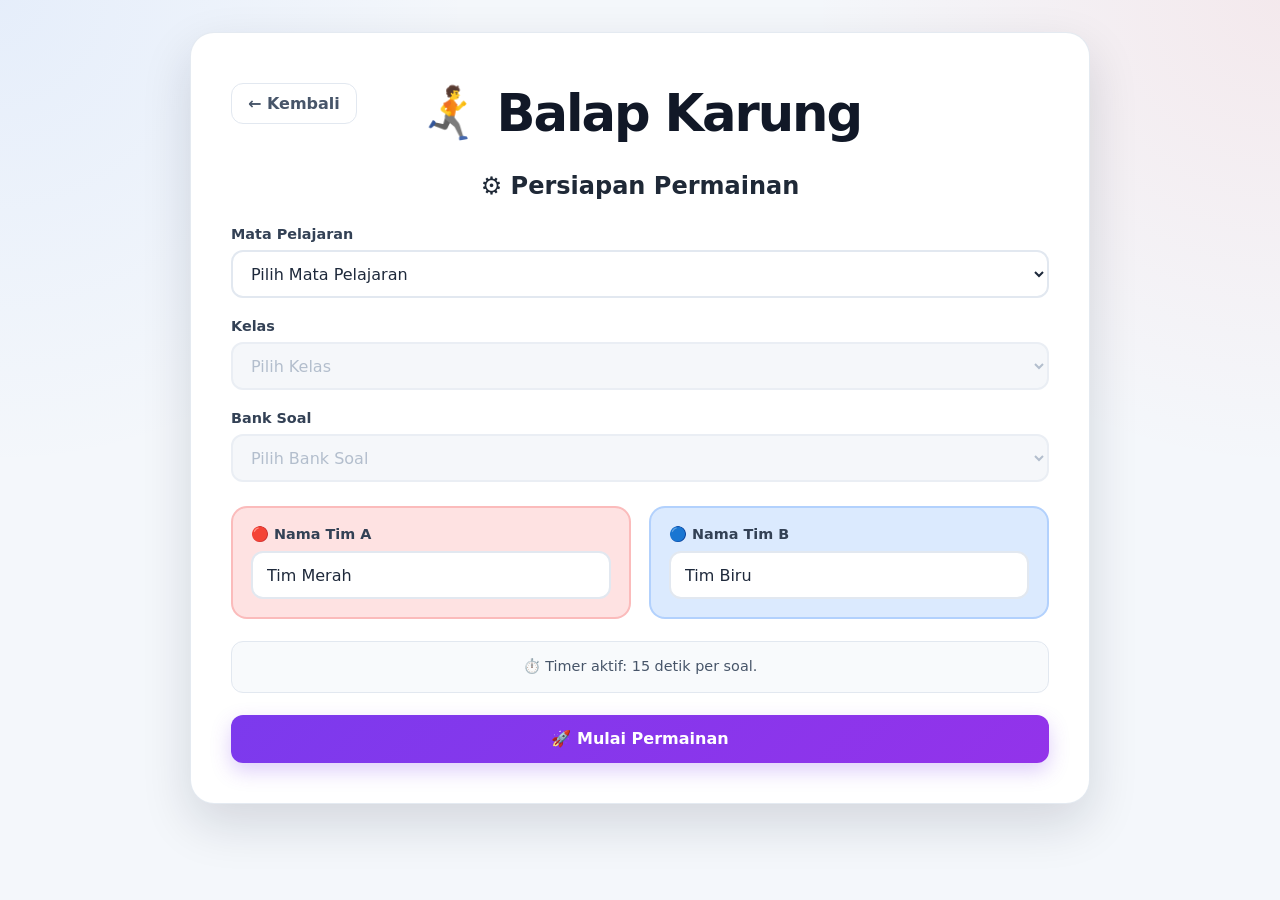
<file: games/balap-karung.html>
<!doctype html>
<html lang="id">
  <head>
    <meta charset="UTF-8" />

    <meta name="viewport" content="width=device-width, initial-scale=1.0" />

    <title>Balap Karung - EduGame</title>
    <!-- Favicon -->
    <link rel="icon" type="image/png" href="../assets/images/educational.png" />
    <link rel="stylesheet" href="../css/games/balap-karung.css" />
    <link rel="stylesheet" href="../css/games/tarik-tambang.css" />
  </head>

  <body>
    <main class="tug-game">
      <!-- =====================================================
             SETUP GAME
        ====================================================== -->

      <section id="setupSection" class="game-section setup-section">
        <div class="setup-card">
          <div class="game-header">
            <button type="button" class="back-button" onclick="backToHome()">
              ← Kembali
            </button>

            <h1>🏃‍➡️ Balap Karung</h1>

            <!-- <p>Kedua tim menjawab soal secara bersamaan.</p> -->
          </div>

          <h2>⚙️ Persiapan Permainan</h2>

          <div class="form-group">
            <label for="subjectSelect">Mata Pelajaran</label>
            <select id="subjectSelect">
              <option value="">Pilih Mata Pelajaran</option>
            </select>
          </div>

          <div class="form-group">
            <label for="classSelect">Kelas</label>
            <select id="classSelect" disabled>
              <option value="">Pilih Kelas</option>
            </select>
          </div>

          <div class="form-group">
            <label for="bankSelect">Bank Soal</label>
            <select id="bankSelect" disabled>
              <option value="">Pilih Bank Soal</option>
            </select>
          </div>

          <div class="team-inputs">
            <div class="team-input team-a">
              <label for="teamAInput">🔴 Nama Tim A</label>
              <input
                type="text"
                id="teamAInput"
                value="Tim Merah"
                maxlength="40"
              />
            </div>

            <div class="team-input team-b">
              <label for="teamBInput">🔵 Nama Tim B</label>
              <input
                type="text"
                id="teamBInput"
                value="Tim Biru"
                maxlength="40"
              />
            </div>
          </div>

          <div id="setupInfo" class="setup-info">
            Pengaturan permainan akan mengikuti Game Settings.
          </div>

          <div id="setupError" class="game-message error" hidden></div>

          <button type="button" id="startGameButton" class="primary-button">
            🚀 Mulai Permainan
          </button>
        </div>
      </section>

      <!-- =====================================================
             GAME
        ====================================================== -->

      <section id="gameSection" class="game-section" hidden>
        <header class="game-topbar">
          <div class="game-title-wrapper">
            <button
              type="button"
              class="back-button game-back-button"
              onclick="backToHome()"
            >
              ← Kembali
            </button>

            <div>
              <span class="game-label"> 🏃‍➡️ Balap Karung</span>

              <h1 id="gameTitle">Balap Karung</h1>
            </div>
          </div>

          <!-- KANAN: MUTE + TIMER -->
          <div class="game-topbar-right">
            <!-- Tombol mute hanya ada di game -->
            <button
              type="button"
              id="muteMusicButton"
              class="mute-music-button"
              onclick="toggleMusicMute()"
              aria-label="Mute musik"
              title="Mute musik"
            >
              🔊
            </button>

            <!-- Timer hanya ditampilkan jika aktif -->
            <div id="timerContainer" class="timer-container" hidden>
              <span>⏱️</span>

              <strong id="timerDisplay">15</strong>

              <small>detik</small>
            </div>
          </div>
        </header>

        <!-- =================================================
           PAPAN SKOR
      ================================================== -->

        <div class="score-board">
          <div class="score-team score-team-a">
            <span id="teamAName">Tim Merah</span>

            <strong id="scoreA">0</strong>
          </div>

          <div class="score-vs">VS</div>

          <div class="score-team score-team-b">
            <strong id="scoreB">0</strong>

            <span id="teamBName">Tim Biru</span>
          </div>
        </div>

        <!-- KETERANGAN JUMLAH JAWABAN BENAR UNTUK MENANG -->
        <div class="race-goal-info" id="raceGoalInfo">
          🎯 Butuh <strong><span id="maxStepsValue">0</span></strong> jawaban
          benar untuk mencapai FINISH dan menang!
        </div>

        <!-- =================================================
     TRACK BALAP KARUNG
================================================== -->

        <div class="race-track-area">
          <!-- GARIS START -->

          <!-- JALUR TIM A -->
          <div class="race-lane race-lane-a">
            <div class="race-lane-header">
              <span class="race-team-badge red">🔴</span>
              <strong id="raceTeamAName">Tim Merah</strong>
            </div>

            <div class="race-track">
              <div class="race-start-line">
                <span>START</span>
              </div>
              <div class="race-track-line"></div>

              <!-- Karakter Tim A -->
              <div id="redCharacter" class="race-character race-character-a">
                <img
                  src="../assets/images/red-team-balap-karung.png"
                  alt="Tim Merah Balap Karung"
                />
              </div>

              <!-- Marker progress -->
              <div id="raceProgressA" class="race-progress-marker"></div>
            </div>
          </div>

          <!-- JALUR TIM B -->
          <div class="race-lane race-lane-b">
            <div class="race-lane-header">
              <span class="race-team-badge blue">🔵</span>
              <strong id="raceTeamBName">Tim Biru</strong>
            </div>

            <div class="race-track">
              <div class="race-start-line">
                <span>START</span>
              </div>
              <div class="race-track-line"></div>

              <!-- Karakter Tim B -->
              <div id="blueCharacter" class="race-character race-character-b">
                <img
                  src="../assets/images/blue-team-balap-karung.png"
                  alt="Tim Biru Balap Karung"
                />
              </div>

              <!-- Marker progress -->
              <div id="raceProgressB" class="race-progress-marker"></div>
            </div>
          </div>

          <!-- GARIS FINISH -->
          <div class="race-finish-line">
            <div class="finish-flag">🏁</div>
            <span>FINISH</span>
          </div>
        </div>

        <!-- =================================================
           DUA SOAL BERSAMAAN
      ================================================== -->

        <div class="question-arena">
          <!-- TIM A -->
          <article id="teamAPanel" class="question-panel team-a-panel">
            <div class="question-header">
              <div>
                <span class="team-badge">🔴 TIM A</span>

                <h2 id="questionATitle">Soal Tim A</h2>
              </div>

              <span id="statusA" class="answer-status"> Belum menjawab </span>
            </div>

            <div id="questionAText" class="question-text">Memuat soal...</div>

            <div id="answersA" class="answers"></div>
          </article>

          <!-- TIM B -->
          <article id="teamBPanel" class="question-panel team-b-panel">
            <div class="question-header">
              <div>
                <span class="team-badge">🔵 TIM B</span>

                <h2 id="questionBTitle">Soal Tim B</h2>
              </div>

              <span id="statusB" class="answer-status"> Belum menjawab </span>
            </div>

            <div id="questionBText" class="question-text">Memuat soal...</div>

            <div id="answersB" class="answers"></div>
          </article>
        </div>

        <!-- =================================================
           PROGRESS
      ================================================== -->

        <div class="game-progress">
          <span>
            Soal
            <strong id="questionNumber">1</strong>
          </span>

          <span>
            dari
            <strong id="questionTotal">0</strong>
          </span>
        </div>

        <div id="roundMessage" class="round-message" hidden></div>
      </section>

      <!-- =====================================================
             HASIL
        ====================================================== -->

      <section id="resultSection" class="game-section result-section" hidden>
        <div class="result-card">
          <div class="result-icon">🏆</div>

          <h1>Permainan Selesai!</h1>

          <p id="resultMessage">Permainan telah selesai.</p>

          <div class="final-score">
            <div class="final-team final-a">
              <span id="finalTeamA"> Tim Merah </span>

              <strong id="finalScoreA"> 0 </strong>
            </div>

            <div class="final-divider">:</div>

            <div class="final-team final-b">
              <strong id="finalScoreB"> 0 </strong>

              <span id="finalTeamB"> Tim Biru </span>
            </div>
          </div>

          <div class="result-actions">
            <button
              type="button"
              class="primary-button"
              onclick="restartGame()"
            >
              🔄 Main Lagi
            </button>

            <button
              type="button"
              class="secondary-button"
              onclick="backToHome()"
            >
              🏠 Kembali ke Beranda
            </button>
          </div>
        </div>
      </section>
    </main>

    <!-- DATABASE -->
    <script src="../js/db.js"></script>

    <!-- GAME SETTINGS -->
    <script src="../js/game-settings.js"></script>

    <!-- GAME -->
    <script src="../js/games/balap-karung.js"></script>
  </body>
</html>
</file>
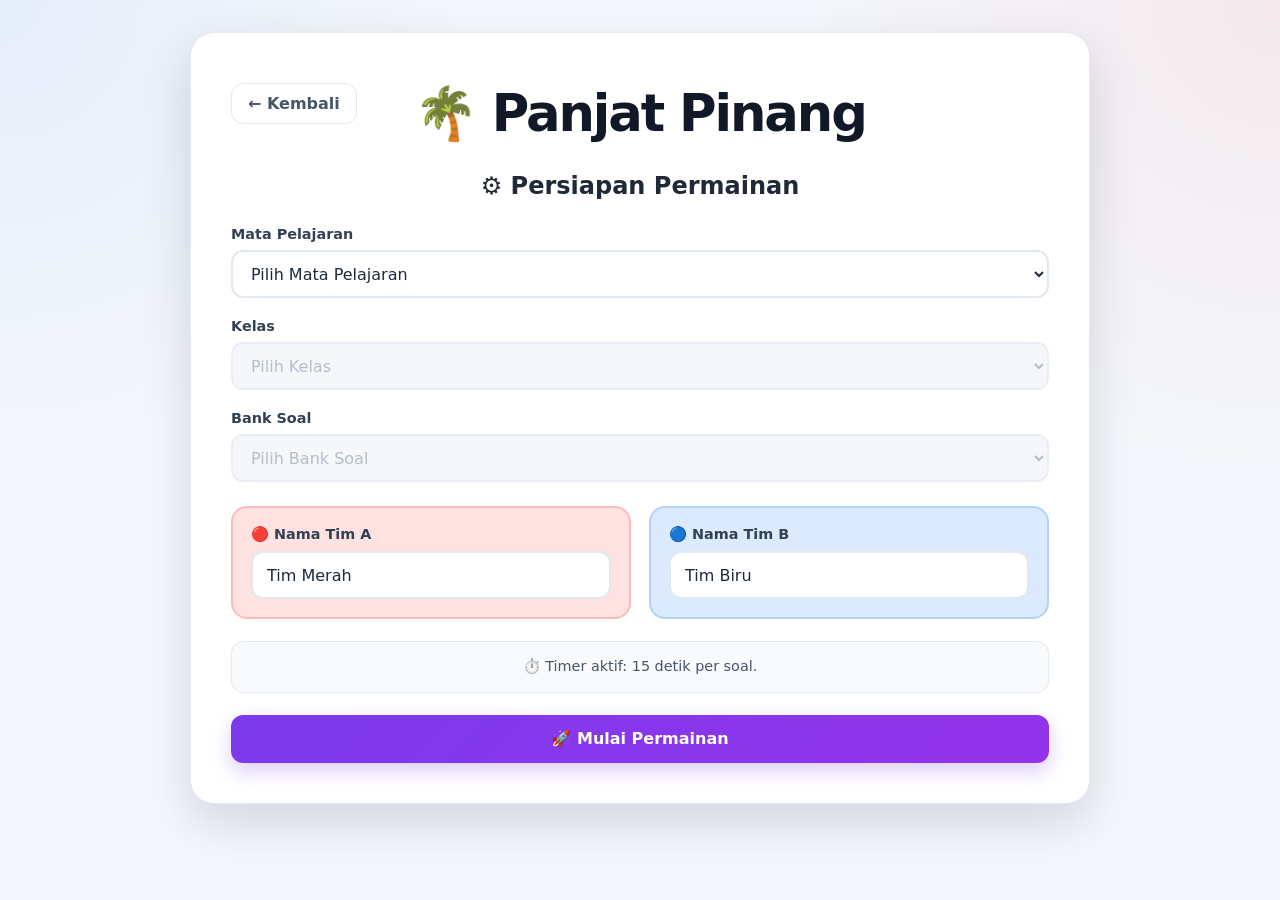
<file: games/panjat-pinang.html>
<!doctype html>
<html lang="id">
  <head>
    <meta charset="UTF-8" />
    <meta name="viewport" content="width=device-width, initial-scale=1.0" />

    <title>Panjat Pinang - EduGame</title>

    <link rel="icon" type="image/png" href="../assets/images/educational.png" />

    <!-- STYLE KHUSUS PANJAT PINANG -->
    <link rel="stylesheet" href="../css/games/panjat-pinang.css" />
    <link rel="stylesheet" href="../css/games/tarik-tambang.css" />
  </head>

  <body>
    <main class="tug-game">
      <!-- =====================================================
           SETUP
      ====================================================== -->
      <section id="setupSection" class="game-section setup-section">
        <div class="setup-card">
          <div class="game-header">
            <button type="button" class="back-button" onclick="backToHome()">
              ← Kembali
            </button>

            <h1 style="text-align: center">🌴 Panjat Pinang</h1>
          </div>

          <h2>⚙️ Persiapan Permainan</h2>

          <div class="form-group">
            <label for="subjectSelect">Mata Pelajaran</label>
            <select id="subjectSelect">
              <option value="">Pilih Mata Pelajaran</option>
            </select>
          </div>

          <div class="form-group">
            <label for="classSelect">Kelas</label>
            <select id="classSelect" disabled>
              <option value="">Pilih Kelas</option>
            </select>
          </div>

          <div class="form-group">
            <label for="bankSelect">Bank Soal</label>
            <select id="bankSelect" disabled>
              <option value="">Pilih Bank Soal</option>
            </select>
          </div>

          <div class="team-inputs">
            <div class="team-input team-a">
              <label for="teamAInput">🔴 Nama Tim A</label>
              <input
                type="text"
                id="teamAInput"
                value="Tim Merah"
                maxlength="40"
              />
            </div>

            <div class="team-input team-b">
              <label for="teamBInput">🔵 Nama Tim B</label>
              <input
                type="text"
                id="teamBInput"
                value="Tim Biru"
                maxlength="40"
              />
            </div>
          </div>

          <div id="setupInfo" class="setup-info">
            Pengaturan permainan akan mengikuti Game Settings.
          </div>

          <div id="setupError" class="game-message error" hidden></div>

          <button type="button" id="startGameButton" class="primary-button">
            🚀 Mulai Permainan
          </button>
        </div>
      </section>

      <!-- =====================================================
           GAME
      ====================================================== -->
      <section
        id="gameSection"
        class="pinang-game-section pinang-play-section"
        hidden
      >
        <!-- ===================================================
             HEADER
        ==================================================== -->
        <header class="pinang-game-topbar">
          <button
            type="button"
            class="pinang-game-back-button"
            onclick="backToHome()"
          >
            ← Kembali
          </button>

          <div class="pinang-game-title">
            <span class="pinang-game-label"> 🌴 PANJAT PINANG </span>

            <h1 id="gameTitle">Panjat Pinang</h1>
          </div>

          <div class="pinang-topbar-actions">
            <button
              type="button"
              id="muteMusicButton"
              class="pinang-mute-button"
              onclick="toggleMusicMute()"
              aria-label="Mute musik"
              title="Mute musik"
            >
              🔊
            </button>
          </div>
        </header>

        <!-- ===================================================
             SCORE
        ==================================================== -->
        <section class="pinang-score-board">
          <div class="pinang-score-team pinang-score-team-a">
            <div class="pinang-score-label">
              🔴
              <span id="teamAName"> Tim Merah </span>
            </div>

            <strong id="scoreA"> 0 </strong>
          </div>

          <div class="pinang-score-vs">VS</div>

          <div class="pinang-score-team pinang-score-team-b">
            <strong id="scoreB"> 0 </strong>

            <div class="pinang-score-label">
              <span id="teamBName"> Tim Biru </span>
              🔵
            </div>
          </div>
        </section>

        <!-- ===================================================
             TARGET
        ==================================================== -->
        <section id="raceGoalInfo" class="race-goal-info">
          🎯 Butuh
          <strong>
            <span id="maxStepsValue"> 0 </span>
          </strong>
          jawaban benar untuk mencapai
          <strong>🏆 HADIAH</strong>
          dan menang!
        </section>

        <!-- ===================================================
             MAIN GAME BOARD
        ==================================================== -->
        <section class="pinang-game-board">
          <!-- =================================================
               TEAM A
          ================================================== -->
          <article id="teamAPanel" class="pinang-question-panel pinang-panel-a">
            <div class="pinang-panel-header">
              <span class="pinang-team-badge pinang-badge-a"> 🔴 TIM A </span>

              <div class="pinang-panel-status">
                <span id="statusA" class="pinang-answer-status">
                  Belum menjawab
                </span>

                <div id="teamATimer" class="pinang-team-timer">
                  <span>⏱️</span>
                  <strong id="teamATimerDisplay">15</strong>
                  <small>detik</small>
                </div>
              </div>
            </div>

            <h2 id="questionATitle">Soal Tim A</h2>

            <div id="questionAText" class="question-text">Memuat soal...</div>

            <div id="answersA" class="pinang-answers"></div>
          </article>

          <!-- =================================================
               CENTER ARENA
          ================================================== -->
          <section class="pinang-arena" aria-label="Arena Panjat Pinang">
            <div class="pinang-arena-sky">
              <!-- Awan -->
              <span class="pinang-arena-cloud pinang-cloud-1"> ☁️ </span>

              <span class="pinang-arena-cloud pinang-cloud-2"> ☁️ </span>

              <span class="pinang-arena-cloud pinang-cloud-3"> ☁️ </span>

              <!-- Background tanah -->
              <div class="pinang-ground"></div>

              <!-- Tiang -->
              <div class="pinang-pole-container">
                <img
                  id="pinangImage"
                  class="pinang-pole-image"
                  src="../assets/images/pinang_2.png"
                  alt="Tiang Panjat Pinang"
                />

                <!-- Finish -->
                <div class="pinang-finish">🏁 FINISH</div>

                <!-- Karakter Tim A -->
                <img
                  id="panjatCharacterA"
                  class="pinang-character pinang-character-a"
                  src="../assets/images/red-team-panjat-pinang.png"
                  alt="Pemanjat Tim Merah"
                />

                <!-- Karakter Tim B -->
                <img
                  id="panjatCharacterB"
                  class="pinang-character pinang-character-b"
                  src="../assets/images/blue-team-panjat-pinang.png"
                  alt="Pemanjat Tim Biru"
                />
              </div>
            </div>
          </section>

          <!-- =================================================
               TEAM B
          ================================================== -->
          <article id="teamBPanel" class="pinang-question-panel pinang-panel-b">
            <div class="pinang-panel-header">
              <span class="pinang-team-badge pinang-badge-b"> 🔵 TIM B </span>

              <div class="pinang-panel-status">
                <span id="statusB" class="pinang-answer-status">
                  Belum menjawab
                </span>

                <div id="teamBTimer" class="pinang-team-timer">
                  <span>⏱️</span>
                  <strong id="teamBTimerDisplay">15</strong>
                  <small>detik</small>
                </div>
              </div>
            </div>

            <h2 id="questionBTitle">Soal Tim B</h2>

            <div id="questionBText" class="question-text">Memuat soal...</div>

            <div id="answersB" class="pinang-answers"></div>
          </article>
        </section>

        <!-- ===================================================
             PROGRESS
        ==================================================== -->
        <section class="pinang-progress">
          <div class="pinang-progress-title">PROGRESS</div>

          <div class="pinang-progress-info">
            <span>
              Soal
              <strong id="questionNumber"> 1 </strong>
            </span>

            <span>
              dari
              <strong id="questionTotal"> 0 </strong>
            </span>
          </div>
        </section>

        <!-- ROUND MESSAGE -->
        <!-- <div id="roundMessage" class="pinang-round-message" hidden></div> -->
      </section>

      <!-- =====================================================
           RESULT
      ====================================================== -->
      <section id="resultSection" class="game-section result-section" hidden>
        <div class="result-card">
          <div class="result-icon">🏆</div>

          <h1>Permainan Selesai!</h1>

          <p id="resultMessage">Permainan telah selesai.</p>

          <div class="final-score">
            <div class="final-team final-a">
              <span id="finalTeamA"> Tim Merah </span>

              <strong id="finalScoreA"> 0 </strong>
            </div>

            <div class="final-divider">:</div>

            <div class="final-team final-b">
              <strong id="finalScoreB"> 0 </strong>

              <span id="finalTeamB"> Tim Biru </span>
            </div>
          </div>

          <div class="result-actions">
            <button
              type="button"
              class="primary-button"
              onclick="restartGame()"
            >
              🔄 Main Lagi
            </button>

            <button
              type="button"
              class="secondary-button"
              onclick="backToHome()"
            >
              🏠 Kembali ke Beranda
            </button>
          </div>
        </div>
      </section>
    </main>

    <!-- DATABASE -->
    <script src="../js/db.js"></script>

    <!-- GAME SETTINGS -->
    <script src="../js/game-settings.js"></script>

    <!-- GAME -->
    <script src="../js/games/panjat-pinang.js"></script>
  </body>
</html>
</file>
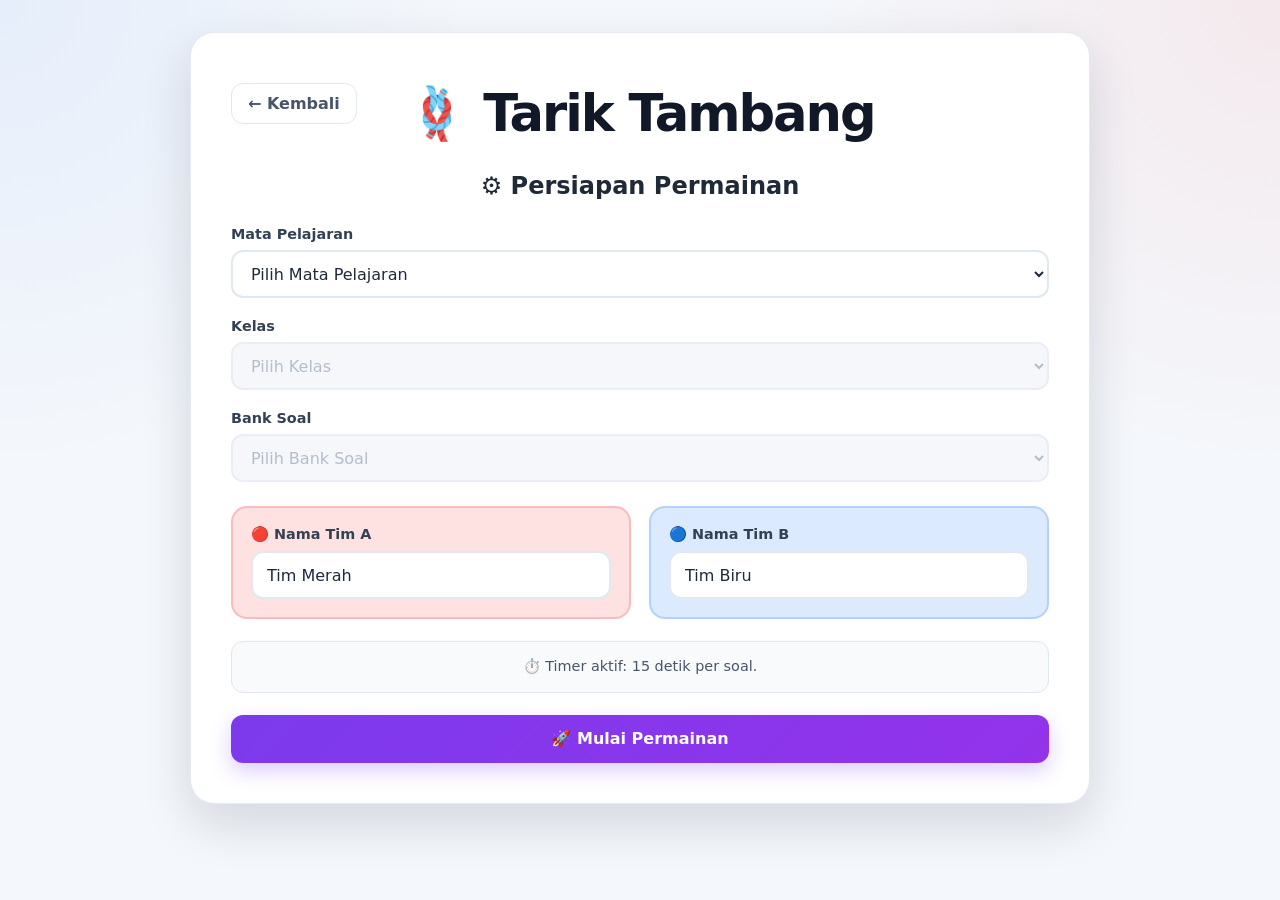
<file: games/tarik-tambang.html>
<!doctype html>
<html lang="id">
  <head>
    <meta charset="UTF-8" />

    <meta name="viewport" content="width=device-width, initial-scale=1.0" />

    <title>Tarik Tambang - EduGame</title>
    <!-- Favicon -->
    <link rel="icon" type="image/png" href="../assets/images/educational.png" />
    <link rel="stylesheet" href="../css/games/tarik-tambang.css" />
  </head>

  <body>
    <main class="tug-game">
      <!-- =====================================================
             SETUP GAME
        ====================================================== -->

      <section id="setupSection" class="game-section setup-section">
        <div class="setup-card">
          <div class="game-header">
            <button type="button" class="back-button" onclick="backToHome()">
              ← Kembali
            </button>

            <h1>🪢 Tarik Tambang</h1>

            <!-- <p>Kedua tim menjawab soal secara bersamaan.</p> -->
          </div>

          <h2>⚙️ Persiapan Permainan</h2>

          <div class="form-group">
            <label for="subjectSelect">Mata Pelajaran</label>
            <select id="subjectSelect">
              <option value="">Pilih Mata Pelajaran</option>
            </select>
          </div>

          <div class="form-group">
            <label for="classSelect">Kelas</label>
            <select id="classSelect" disabled>
              <option value="">Pilih Kelas</option>
            </select>
          </div>

          <div class="form-group">
            <label for="bankSelect">Bank Soal</label>
            <select id="bankSelect" disabled>
              <option value="">Pilih Bank Soal</option>
            </select>
          </div>

          <div class="team-inputs">
            <div class="team-input team-a">
              <label for="teamAInput">🔴 Nama Tim A</label>
              <input
                type="text"
                id="teamAInput"
                value="Tim Merah"
                maxlength="40"
              />
            </div>

            <div class="team-input team-b">
              <label for="teamBInput">🔵 Nama Tim B</label>
              <input
                type="text"
                id="teamBInput"
                value="Tim Biru"
                maxlength="40"
              />
            </div>
          </div>

          <div id="setupInfo" class="setup-info">
            Pengaturan permainan akan mengikuti Game Settings.
          </div>

          <div id="setupError" class="game-message error" hidden></div>

          <button type="button" id="startGameButton" class="primary-button">
            🚀 Mulai Permainan
          </button>
        </div>
      </section>

      <!-- =====================================================
             GAME
        ====================================================== -->

      <section id="gameSection" class="game-section" hidden>
        <header class="game-topbar">
          <div class="game-title-wrapper">
            <button
              type="button"
              class="back-button game-back-button"
              onclick="backToHome()"
            >
              ← Kembali
            </button>

            <div>
              <span class="game-label"> 🪢 TARIK TAMBANG </span>

              <h1 id="gameTitle">Tarik Tambang</h1>
            </div>
          </div>

          <!-- KANAN: MUTE + TIMER -->
          <div class="game-topbar-right">
            <!-- Tombol mute hanya ada di game -->
            <button
              type="button"
              id="muteMusicButton"
              class="mute-music-button"
              onclick="toggleMusicMute()"
              aria-label="Mute musik"
              title="Mute musik"
            >
              🔊
            </button>

            <!-- Timer hanya ditampilkan jika aktif -->
            <div id="timerContainer" class="timer-container" hidden>
              <span>⏱️</span>

              <strong id="timerDisplay">15</strong>

              <small>detik</small>
            </div>
          </div>
        </header>

        <!-- =================================================
           PAPAN SKOR
      ================================================== -->

        <div class="score-board">
          <div class="score-team score-team-a">
            <span id="teamAName">Tim Merah</span>

            <strong id="scoreA">0</strong>
          </div>

          <div class="score-vs">VS</div>

          <div class="score-team score-team-b">
            <strong id="scoreB">0</strong>

            <span id="teamBName">Tim Biru</span>
          </div>
        </div>

       <!-- KETERANGAN TARIK TAMBANG -->
      <div class="race-goal-info" id="raceGoalInfo">
        🪢 <strong>Tarik Tali!</strong>
          <span>Jawab benar untuk menarik ke arahmu!</span>
      </div>


        <!-- =================================================
           TALI
      ================================================== -->

        <div class="rope-area">
          <!-- ANAK TIM MERAH -->
          <div class="rope-character rope-character-left" id="redCharacter">
            <img
              src="../assets/images/red-team-tarik-tambang.png"
              alt="Tim Merah Tarik Tambang"
            />
          </div>

          <!-- TALI -->
          <div class="rope-track">
            <div class="rope">
              <div id="ropePosition" class="rope-position">🚩</div>
            </div>
          </div>

          <!-- ANAK TIM BIRU -->
          <div class="rope-character rope-character-right" id="blueCharacter">
            <img
              src="../assets/images/blue-team-tarik-tambang.png"
              alt="Tim Biru Tarik Tambang"
            />
          </div>
        </div>

        <!-- =================================================
           DUA SOAL BERSAMAAN
      ================================================== -->

        <div class="question-arena">
          <!-- TIM A -->
          <article id="teamAPanel" class="question-panel team-a-panel">
            <div class="question-header">
              <div>
                <span class="team-badge">🔴 TIM A</span>

                <h2 id="questionATitle">Soal Tim A</h2>
              </div>

              <span id="statusA" class="answer-status"> Belum menjawab </span>
            </div>

            <div id="questionAText" class="question-text">Memuat soal...</div>

            <div id="answersA" class="answers"></div>
          </article>

          <!-- TIM B -->
          <article id="teamBPanel" class="question-panel team-b-panel">
            <div class="question-header">
              <div>
                <span class="team-badge">🔵 TIM B</span>

                <h2 id="questionBTitle">Soal Tim B</h2>
              </div>

              <span id="statusB" class="answer-status"> Belum menjawab </span>
            </div>

            <div id="questionBText" class="question-text">Memuat soal...</div>

            <div id="answersB" class="answers"></div>
          </article>
        </div>

        <!-- =================================================
           PROGRESS
      ================================================== -->

        <div class="game-progress">
          <span>
            Soal
            <strong id="questionNumber">1</strong>
          </span>

          <span>
            dari
            <strong id="questionTotal">0</strong>
          </span>
        </div>

        <div id="roundMessage" class="round-message" hidden></div>
      </section>

      <!-- =====================================================
             HASIL
        ====================================================== -->

      <section id="resultSection" class="game-section result-section" hidden>
        <div class="result-card">
          <div class="result-icon">🏆</div>

          <h1>Permainan Selesai!</h1>

          <p id="resultMessage">Permainan telah selesai.</p>

          <div class="final-score">
            <div class="final-team final-a">
              <span id="finalTeamA"> Tim Merah </span>

              <strong id="finalScoreA"> 0 </strong>
            </div>

            <div class="final-divider">:</div>

            <div class="final-team final-b">
              <strong id="finalScoreB"> 0 </strong>

              <span id="finalTeamB"> Tim Biru </span>
            </div>
          </div>

          <div class="result-actions">
            <button
              type="button"
              class="primary-button"
              onclick="restartGame()"
            >
              🔄 Main Lagi
            </button>

            <button
              type="button"
              class="secondary-button"
              onclick="backToHome()"
            >
              🏠 Kembali ke Beranda
            </button>
          </div>
        </div>
      </section>
    </main>

    <!-- DATABASE -->
    <script src="../js/db.js"></script>

    <!-- GAME SETTINGS -->
    <script src="../js/game-settings.js"></script>

    <!-- GAME -->
    <script src="../js/games/tarik-tambang.js"></script>
    <script>
      /* =========================================================
   ANIMASI PEMAIN TARIK TAMBANG
   ========================================================= */

      function animateRopePlayer(team) {
        const redCharacter = document.getElementById("redCharacter");
        const blueCharacter = document.getElementById("blueCharacter");

        if (team === "A") {
          if (!redCharacter) {
            return;
          }

          redCharacter.classList.remove("pulling");

          /* Memaksa browser mengulang animasi */
          void redCharacter.offsetWidth;

          redCharacter.classList.add("pulling");

          setTimeout(() => {
            redCharacter.classList.remove("pulling");
          }, 450);
        } else {
          if (!blueCharacter) {
            return;
          }

          blueCharacter.classList.remove("pulling");

          /* Memaksa browser mengulang animasi */
          void blueCharacter.offsetWidth;

          blueCharacter.classList.add("pulling");

          setTimeout(() => {
            blueCharacter.classList.remove("pulling");
          }, 450);
        }
      }

      /* =========================================================
   ROPE
   ========================================================= */

      function moveRope(team) {
        if (gameFinished) {
          return;
        }

        /*
         * ANIMASI PEMAIN
         *
         * A = MERAH
         * B = BIRU
         */
        animateRopePlayer(team);

        /*
         * MERAH = KIRI
         *
         * BIRU = KANAN
         */

        if (team === "A") {
          ropeDifference--;
        } else {
          ropeDifference++;
        }

        /*
         * Batasi posisi.
         */

        ropeDifference = Math.max(
          -ropeMaxSteps,
          Math.min(ropeMaxSteps, ropeDifference),
        );

        /*
         * Update posisi bendera.
         */

        updateRopePosition();

        /*
         * CEK UJUNG.
         *
         * Merah mencapai ujung kiri.
         *
         * Biru mencapai ujung kanan.
         */

        if (ropeDifference <= -ropeMaxSteps) {
          finishGame("A", "rope");

          return;
        }

        if (ropeDifference >= ropeMaxSteps) {
          finishGame("B", "rope");

          return;
        }
      }
    </script>
  </body>
</html>
</file>
<file: css/games/balap-karung.css>
/* =========================================================
   EDU GAME - BALAP KARUNG
   RACE TRACK
========================================================= */

:root {
    --red: #ef4444;
    --red-dark: #dc2626;
    --red-light: #fee2e2;

    --blue: #3b82f6;
    --blue-dark: #2563eb;
    --blue-light: #dbeafe;

    --yellow: #facc15;
    --green: #22c55e;

    --purple: #7c3aed;

    --bg: #f4f7fb;
    --card: #ffffff;
    --text: #1f2937;
    --muted: #64748b;
    --border: #e2e8f0;

    --shadow-sm:
        0 2px 8px rgba(15, 23, 42, 0.06);

    --shadow:
        0 10px 30px rgba(15, 23, 42, 0.10);

    --shadow-lg:
        0 20px 50px rgba(15, 23, 42, 0.14);

    --radius: 16px;
}


/* =========================================================
   RACE TRACK AREA
========================================================= */

.race-track-area {
    position: relative;

    width: 100%;

    margin: 25px 0 35px;

    padding: 20px 0 30px;

    border-radius: 24px;

    background:
        linear-gradient(
            180deg,
            #f8fafc,
            #eef2f7
        );

    border: 1px solid var(--border);

    box-shadow: var(--shadow);

    overflow: hidden;
}


/* =========================================================
   START LINE
========================================================= */

.race-start-line {
    position: absolute;

    /* Sedikit di depan karakter */
    left: 22px;

    top: 0;
    bottom: 0;

    width: 4px;

    z-index: 8;

    background:
        repeating-linear-gradient(
            to bottom,
            #111827 0,
            #111827 12px,
            #ffffff 12px,
            #ffffff 24px
        );

    box-shadow:
        0 0 0 1px rgba(15, 23, 42, 0.15);
}

.race-start-line span {
    position: absolute;

    top: -24px;
    left: 50%;

    transform: translateX(-50%);

    padding: 5px 9px;

    border-radius: 7px;

    background: #111827;
    color: #fff;

    font-size: 0.65rem;
    font-weight: 900;

    white-space: nowrap;
}





/* =========================================================
   FINISH LINE
========================================================= */

.race-finish-line {
    position: absolute;

    right: 85px;
    top: 20px;
    bottom: 30px;

    width: 8px;

    /* Di belakang karakter */
    z-index: 2;

    background:
        repeating-linear-gradient(
            to bottom,
            #111827 0,
            #111827 12px,
            #ffffff 12px,
            #ffffff 24px
        );

    box-shadow:
        0 0 0 1px rgba(15, 23, 42, 0.15);
}

.race-finish-line span {
    position: absolute;

    top: -24px;
    left: 50%;

    transform: translateX(-50%);

    padding: 5px 9px;

    border-radius: 7px;

    background: #16a34a;
    color: #ffffff;

    font-size: 0.65rem;
    font-weight: 900;

    letter-spacing: 0.08em;

    white-space: nowrap;

    z-index: 2;
}

.finish-flag {
    position: absolute;

    top: -45px;
    left: 50%;

    transform: translateX(-50%);

    font-size: 2rem;

    filter:
        drop-shadow(
            0 3px 4px rgba(0, 0, 0, 0.2)
        );

    z-index: 2;
}



/* =========================================================
   RACE LANE
========================================================= */

.race-lane {
    position: relative;

    display: grid;

    grid-template-columns: 150px minmax(0, 1fr);

    align-items: center;

    gap: 15px;

    min-height: 145px;

    padding: 20px 35px 20px 20px;
}


/* =========================================================
   TEAM HEADER
========================================================= */

.race-lane-header {
    display: flex;

    align-items: center;

    gap: 8px;

    min-width: 0;

    font-size: 0.95rem;
    font-weight: 900;
}

.race-lane-header strong {
    overflow: hidden;

    text-overflow: ellipsis;
    white-space: nowrap;
}

.race-team-badge {
    display: flex;

    align-items: center;
    justify-content: center;

    flex: 0 0 auto;

    width: 36px;
    height: 36px;

    border-radius: 50%;

    font-size: 1.1rem;
}

.race-team-badge.red {
    background: var(--red-light);

    border: 2px solid #fecaca;
}

.race-team-badge.blue {
    background: var(--blue-light);

    border: 2px solid #bfdbfe;
}


/* =========================================================
   TRACK
========================================================= */

.race-track {
    position: relative;

    height: 105px;

    border-radius: 18px;

    overflow: visible;

    /*
     * Lintasan seperti arena lomba.
     */
    background:
        linear-gradient(
            180deg,
            #ffffff,
            #f8fafc
        );

    border: 2px solid #e2e8f0;

    box-shadow:
        inset 0 2px 5px rgba(15, 23, 42, 0.05);
}


/* =========================================================
   TRACK GARIS
========================================================= */

.race-track-line {
    position: absolute;

    left: 15px;
    right: 15px;

    top: 50%;

    height: 6px;

    transform: translateY(-50%);

    border-radius: 999px;

    background:
        repeating-linear-gradient(
            90deg,
            #d6a15d 0,
            #d6a15d 18px,
            #c58b45 18px,
            #c58b45 36px
        );

    box-shadow:
        inset 0 2px 2px rgba(0, 0, 0, 0.15),
        0 2px 5px rgba(0, 0, 0, 0.08);
}


/* =========================================================
   TRACK DASHES
========================================================= */

.race-track::before {
    content: "";

    position: absolute;

    left: 15px;
    right: 15px;

    top: 18px;

    height: 2px;

    background:
        repeating-linear-gradient(
            90deg,
            #cbd5e1 0,
            #cbd5e1 12px,
            transparent 12px,
            transparent 24px
        );

    opacity: 0.6;
}

.race-track::after {
    content: "";

    position: absolute;

    left: 15px;
    right: 15px;

    bottom: 18px;

    height: 2px;

    background:
        repeating-linear-gradient(
            90deg,
            #cbd5e1 0,
            #cbd5e1 12px,
            transparent 12px,
            transparent 24px
        );

    opacity: 0.6;
}


/* =========================================================
   KARAKTER
========================================================= */

.race-character {
    position: absolute;

    top: 50%;
    left: 0;

    width: 105px;
    height: 105px;

    transform: translate(-20%, calc(-50% - 15px));

    z-index: 6;

    display: flex;
    align-items: center;
    justify-content: center;

    pointer-events: none;

    will-change: left, transform;

    transition:
        left 0.55s cubic-bezier(
            .22,
            1,
            .36,
            1
        );
}

/* =========================================================
   OPENING ANIMATION
========================================================= */
.race-character.race-ready {
    animation:
        raceReadyJump 0.55s
        cubic-bezier(.22, 1, .36, 1);
}

@keyframes raceReadyJump {
    0% {
        transform:
            translate(-20%, calc(-50% - 15px))
            translateY(0)
            rotate(0deg);
    }

    25% {
        transform:
            translate(-20%, calc(-50% - 15px))
            translateY(-14px)
            rotate(-3deg);
    }

    50% {
        transform:
            translate(-20%, calc(-50% - 15px))
            translateY(-20px)
            rotate(3deg);
    }

    75% {
        transform:
            translate(-20%, calc(-50% - 15px))
            translateY(-8px)
            rotate(-2deg);
    }

    100% {
        transform:
            translate(-20%, calc(-50% - 15px))
            translateY(0)
            rotate(0deg);
    }
}


/* =========================================================
   GAMBAR KARAKTER
========================================================= */

.race-character img {
    display: block;

    width: 100%;
    height: 100%;

    object-fit: contain;

    user-select: none;
    -webkit-user-select: none;
    -webkit-user-drag: none;

    filter:
        drop-shadow(
            0 6px 7px rgba(0, 0, 0, 0.20)
        );
}


/* =========================================================
   TIM MERAH
========================================================= */

.race-character-a {
    left: 0;
}


/* =========================================================
   TIM BIRU
========================================================= */

.race-character-b {
    left: 0;
}


/* =========================================================
   ANIMASI LOMPAT
========================================================= */

.race-character.running {
    animation:
        sackJump 0.55s
        cubic-bezier(
            .22,
            1,
            .36,
            1
        );
}

@keyframes sackJump {

    0% {
        transform:
            translate(-20%, calc(-50% - 15px))
            translateY(0)
            rotate(0deg);
    }

    25% {
        transform:
            translate(-20%, calc(-50% - 15px))
            translateY(-13px)
            rotate(-3deg);
    }

    50% {
        transform:
            translate(-20%, calc(-50% - 15px))
            translateY(-18px)
            rotate(3deg);
    }

    75% {
        transform:
            translate(-20%, calc(-50% - 15px))
            translateY(-7px)
            rotate(-2deg);
    }

    100% {
        transform:
            translate(-20%, calc(-50% - 15px))
            translateY(0)
            rotate(0deg);
    }
}



/* =========================================================
   PROGRESS MARKER
========================================================= */

.race-progress-marker {
    position: absolute;

    top: 50%;

    left: 0;

    width: 18px;
    height: 18px;

    transform:
        translate(-50%, -50%);

    border-radius: 50%;

    z-index: 4;

    pointer-events: none;

    transition:
        left 0.55s cubic-bezier(
            .22,
            1,
            .36,
            1
        );
}

.race-lane-a .race-progress-marker {
    background: var(--red);

    box-shadow:
        0 0 0 5px rgba(
            239,
            68,
            68,
            0.15
        );
}

.race-lane-b .race-progress-marker {
    background: var(--blue);

    box-shadow:
        0 0 0 5px rgba(
            59,
            130,
            246,
            0.15
        );
}


/* =========================================================
   FINISH EFFECT
========================================================= */

.race-character.finished {
    animation:
        finishBounce 0.45s
        cubic-bezier(.22, 1, .36, 1)
        infinite alternate;

    filter:
        drop-shadow(
            0 8px 10px rgba(0, 0, 0, 0.25)
        );
}

@keyframes finishBounce {

    0% {
        transform:
            translate(-20%, calc(-50% - 15px))
            translateY(0)
            rotate(-2deg)
            scale(1);
    }

    50% {
        transform:
            translate(-20%, calc(-50% - 15px))
            translateY(-18px)
            rotate(2deg)
            scale(1.05);
    }

    100% {
        transform:
            translate(-20%, calc(-50% - 15px))
            translateY(0)
            rotate(-2deg)
            scale(1);
    }
}




/* =========================================================
   ACTIVE LANE
========================================================= */

.race-lane.active {
    background:
        linear-gradient(
            90deg,
            rgba(255, 255, 255, 0),
            rgba(255, 255, 255, 0.8)
        );
}

.race-lane-a.active {
    box-shadow:
        inset 5px 0 0 var(--red);
}

.race-lane-b.active {
    box-shadow:
        inset 5px 0 0 var(--blue);
}


/* =========================================================
   RESPONSIVE TABLET
========================================================= */

@media (max-width: 900px) {

    .race-lane {
        grid-template-columns: 110px minmax(0, 1fr);

        min-height: 130px;

        padding-right: 25px;
    }

    .race-character {
        width: 90px;
        height: 90px;
    }

    .race-start-line {
        left: 65px;
    }

    .race-finish-line {
        right: 65px;
    }
}


/* =========================================================
   RESPONSIVE MOBILE
========================================================= */

@media (max-width: 650px) {

    .race-track-area {
        margin-top: 15px;

        padding: 15px 0 20px;

        border-radius: 18px;
    }

    .race-lane {
        grid-template-columns: 1fr;

        gap: 5px;

        min-height: 155px;

        padding: 12px 15px 18px;
    }

    .race-lane-header {
        justify-content: center;

        font-size: 0.85rem;
    }

    .race-track {
        height: 95px;

        margin-top: 5px;
    }

    .race-character {
        width: 78px;
        height: 78px;
    }

    .race-start-line {
        left: 15px;

        top: 65px;
        bottom: 20px;
    }

    .race-finish-line {
        right: 15px;

        top: 65px;
        bottom: 20px;
    }

    .race-start-line span,
    .race-finish-line span {
        display: none;
    }

    .finish-flag {
        top: -38px;

        font-size: 1.7rem;
    }
}


/* =========================================================
   SMALL MOBILE
========================================================= */

@media (max-width: 420px) {

    .race-lane {
        min-height: 140px;
    }

    .race-track {
        height: 85px;
    }

    .race-character {
        width: 68px;
        height: 68px;
    }

    .race-track-line {
        height: 5px;
    }
}


/* =========================================================
   REDUCE MOTION
========================================================= */

@media (prefers-reduced-motion: reduce) {

    .race-character {
        transition: none;
    }

    .race-character.running,
    .race-character.finished {
        animation: none !important;
    }

}

/* =========================================================
   INFO
========================================================= */
.race-goal-info {
  text-align: center;
  font-size: 13px;
  color: #64748b;
  margin: 4px 0 12px;
}

.race-goal-info strong {
  color: #22c55e;
}
</file>
<file: css/games/tarik-tambang.css>
/* =========================================================
   EDU GAME - TARIK TAMBANG
   CSS SESUAI HTML + JS
========================================================= */

:root {
    --red: #ef4444;
    --red-dark: #dc2626;
    --red-light: #fee2e2;

    --blue: #3b82f6;
    --blue-dark: #2563eb;
    --blue-light: #dbeafe;

    --yellow: #facc15;
    --green: #22c55e;

    --purple: #7c3aed;
    --purple-light: #ede9fe;

    --bg: #f4f7fb;
    --card: #ffffff;
    --text: #1f2937;
    --muted: #64748b;
    --border: #e2e8f0;

    --shadow-sm:
        0 2px 8px rgba(15, 23, 42, 0.06);

    --shadow:
        0 10px 30px rgba(15, 23, 42, 0.10);

    --shadow-lg:
        0 20px 50px rgba(15, 23, 42, 0.14);

    --radius-sm: 10px;
    --radius: 16px;
    --radius-lg: 24px;

    --transition: 0.25s ease;
}

/* =========================================================
   RESET
========================================================= */

* {
    box-sizing: border-box;
}

html {
    scroll-behavior: smooth;
}

body {
    margin: 0;
    min-height: 100vh;

    font-family:
        Inter,
        system-ui,
        -apple-system,
        BlinkMacSystemFont,
        "Segoe UI",
        sans-serif;

    color: var(--text);

    background:
        radial-gradient(circle at top left,
            rgba(59, 130, 246, 0.08),
            transparent 30%),
        radial-gradient(circle at top right,
            rgba(239, 68, 68, 0.08),
            transparent 30%),
        var(--bg);
}

button,
input,
select {
    font: inherit;
}

button {
    cursor: pointer;
}

button:disabled {
    cursor: not-allowed;
}

[hidden] {
    display: none !important;
}

/* =========================================================
   MAIN
========================================================= */

.tug-game {
    width: 100%;
    min-height: 100vh;
    padding: 32px 20px 50px;
}

.game-section {
    width: min(1400px, 100%);
    margin: 0 auto;
}

/* =========================================================
   SETUP
========================================================= */

.setup-section {
    max-width: 900px;
    margin: 0 auto;
}

.game-header {
    position: relative;
    text-align: center;
    margin-bottom: 28px;
}

.game-header h1 {
    margin: 10px 0 8px;

    font-size: clamp(2rem, 5vw, 3.2rem);
    font-weight: 900;

    color: #111827;

    letter-spacing: -0.04em;
}

.game-header p {
    max-width: 680px;
    margin: 0 auto;

    color: var(--muted);
    font-size: 1rem;
    line-height: 1.7;
}

/* =========================================================
   BACK BUTTON
========================================================= */

.back-button {
    position: absolute;
    left: 0;
    top: 0;

    border: 1px solid var(--border);
    background: #fff;

    color: #475569;

    padding: 10px 16px;
    border-radius: 12px;

    font-weight: 700;

    transition:
        transform var(--transition),
        box-shadow var(--transition),
        background var(--transition);
}

.back-button:hover {
    transform: translateY(-2px);

    background: #f8fafc;

    box-shadow: var(--shadow-sm);
}

/* =========================================================
   SETUP CARD
========================================================= */

.setup-card {
    background: var(--card);

    border: 1px solid rgba(226, 232, 240, 0.9);

    border-radius: var(--radius-lg);

    padding: clamp(22px, 5vw, 40px);

    box-shadow: var(--shadow-lg);
}

.setup-card h2 {
    margin: 0 0 26px;

    text-align: center;

    font-size: 1.5rem;
    font-weight: 800;
}

/* =========================================================
   FORM
========================================================= */

.form-group {
    margin-bottom: 20px;
}

.form-group label,
.team-input label {
    display: block;

    margin-bottom: 8px;

    font-size: 0.9rem;
    font-weight: 750;

    color: #334155;
}

.form-group select,
.team-input input {
    width: 100%;

    min-height: 48px;

    padding: 0 14px;

    border: 2px solid var(--border);

    border-radius: 12px;

    outline: none;

    background: #fff;

    color: #1e293b;

    transition:
        border-color var(--transition),
        box-shadow var(--transition),
        background var(--transition);
}

.form-group select:focus,
.team-input input:focus {
    border-color: var(--purple);

    box-shadow:
        0 0 0 4px rgba(124, 58, 237, 0.10);
}

.form-group select:disabled {
    background: #f1f5f9;
    color: #94a3b8;
    cursor: not-allowed;
}

/* =========================================================
   TEAM INPUTS
========================================================= */

.team-inputs {
    display: grid;

    grid-template-columns: repeat(2, minmax(0, 1fr));

    gap: 18px;

    margin-top: 24px;
}

.team-input {
    padding: 18px;

    border-radius: 16px;

    border: 2px solid transparent;
}

.team-input.team-a {
    background: var(--red-light);
    border-color: rgba(239, 68, 68, 0.25);
}

.team-input.team-b {
    background: var(--blue-light);
    border-color: rgba(59, 130, 246, 0.25);
}

/* =========================================================
   SETUP INFO
========================================================= */

.setup-info {
    margin: 22px 0;

    padding: 14px 16px;

    border-radius: 12px;

    background: #f8fafc;

    border: 1px solid var(--border);

    color: #475569;

    font-size: 0.9rem;
    line-height: 1.5;

    text-align: center;
}

/* =========================================================
   ERROR
========================================================= */

.game-message.error {
    margin: 16px 0;

    padding: 13px 16px;

    border-radius: 12px;

    color: #991b1b;

    background: #fef2f2;

    border: 1px solid #fecaca;

    font-size: 0.9rem;
    font-weight: 600;
}

/* =========================================================
   BUTTON
========================================================= */

.primary-button,
.secondary-button {
    min-height: 48px;

    padding: 12px 22px;

    border-radius: 12px;

    border: 0;

    font-weight: 800;

    transition:
        transform var(--transition),
        box-shadow var(--transition),
        background var(--transition);
}

.primary-button {
    width: 100%;

    color: #fff;

    background:
        linear-gradient(135deg,
            var(--purple),
            #9333ea);

    box-shadow:
        0 8px 20px rgba(124, 58, 237, 0.25);
}

.primary-button:hover {
    transform: translateY(-2px);

    box-shadow:
        0 12px 28px rgba(124, 58, 237, 0.32);
}

.secondary-button {
    color: #475569;

    background: #f1f5f9;

    border: 1px solid var(--border);
}

.secondary-button:hover {
    background: #e2e8f0;
}

/* =========================================================
   GAME SECTION
========================================================= */

.game-section-play {
    max-width: 1450px;
}

/* =========================================================
   TOPBAR
========================================================= */

.game-topbar {
    display: flex;

    align-items: center;
    justify-content: space-between;

    gap: 20px;

    margin-bottom: 22px;
}

.game-label {
    display: inline-block;

    padding: 6px 12px;

    border-radius: 999px;

    background: var(--purple-light);
    color: var(--purple);

    font-size: 0.75rem;
    font-weight: 900;

    letter-spacing: 0.06em;
}

.game-title-area h1 {
    margin: 7px 0 0;

    font-size: clamp(1.7rem, 4vw, 2.5rem);

    font-weight: 900;

    letter-spacing: -0.03em;
}

.round-indicator {
    display: flex;

    align-items: center;
    gap: 7px;

    padding: 12px 18px;

    border-radius: 14px;

    background: #fff;

    border: 1px solid var(--border);

    box-shadow: var(--shadow-sm);

    color: var(--muted);

    white-space: nowrap;
}

.round-indicator strong {
    color: #111827;
    font-size: 1.1rem;
}

/* =========================================================
   SCORE BOARD
========================================================= */

.score-board {
    display: grid;

    grid-template-columns: 1fr auto 1fr;

    align-items: center;

    gap: 18px;

    margin-bottom: 22px;
}

.score-team {
    display: flex;

    align-items: center;
    justify-content: space-between;

    gap: 18px;

    padding: 18px 22px;

    border-radius: 18px;

    background: #fff;

    box-shadow: var(--shadow);

    border: 2px solid transparent;
}

.score-team-a {
    border-color: rgba(239, 68, 68, 0.2);
}

.score-team-b {
    border-color: rgba(59, 130, 246, 0.2);
}

.score-team span {
  font-size: 1.2rem;
  font-weight: 850;
}

.score-team-info {
    display: flex;

    align-items: center;

    gap: 10px;

    min-width: 0;
}

.score-team-icon {
    font-size: 1.5rem;
}

.score-team-name {
    font-weight: 800;

    overflow: hidden;

    text-overflow: ellipsis;
}

.score-team>strong {
    font-size: 2rem;
    font-weight: 900;
}

.score-team-a>strong {
    color: var(--red-dark);
}

.score-team-b>strong {
    color: var(--blue-dark);
}

.score-vs {
    display: flex;

    align-items: center;
    justify-content: center;

    width: 48px;
    height: 48px;

    border-radius: 50%;

    background: #111827;
    color: #fff;

    font-size: 0.75rem;
    font-weight: 900;
}

/* =========================================================
   ROPE AREA
========================================================= */

.rope-area {
    position: relative;

    width: 100%;

    margin: 25px 0 35px;

    padding: 20px 0 30px;

    border-radius: 24px;

    background:
        linear-gradient(
            180deg,
            #f8fafc,
            #eef2f7
        );

    border: 1px solid var(--border);

    box-shadow: var(--shadow);

    overflow: hidden;
}

.rope-team-label {
    display: flex;

    align-items: center;

    justify-content: center;

    gap: 8px;

    font-weight: 800;

    color: #334155;

    text-align: center;
}

.rope-team-label span {
    font-size: 1.5rem;
}

.rope-team-label small {
    font-size: 0.8rem;
    font-weight: 800;
}

.rope-track {
    position: relative;

    min-height: 85px;

    display: flex;

    align-items: center;
}

.rope {
    position: relative;

    width: 100%;
    height: 12px;

    border-radius: 999px;

    background:
        repeating-linear-gradient(90deg,
            #b7791f 0,
            #b7791f 12px,
            #d69e2e 12px,
            #d69e2e 24px);

    box-shadow:
        inset 0 2px 3px rgba(0, 0, 0, 0.22),
        0 4px 10px rgba(0, 0, 0, 0.12);
}

.rope::before,
.rope::after {
    content: "";

    position: absolute;

    top: 50%;

    width: 24px;
    height: 24px;

    transform: translateY(-50%);

    border-radius: 50%;

    background: #92400e;

    border: 4px solid #f59e0b;
}

.rope::before {
    left: -8px;
}

.rope::after {
    right: -8px;
}

.rope-center-line {
    position: absolute;

    left: 50%;
    top: -22px;

    width: 3px;
    height: 56px;

    transform: translateX(-50%);

    background:
        linear-gradient(to bottom,
            transparent,
            #94a3b8 20%,
            #94a3b8 80%,
            transparent);

    opacity: 0.7;
}

.rope-position {
    position: absolute;

    left: 50%;
    top: 50%;

    transform: translate(-50%, -50%);

    z-index: 5;

    display: flex;
    align-items: center;
    justify-content: center;

    width: 48px;
    height: 58px;

    font-size: 2.1rem;

    pointer-events: none;

    transition:
        left 0.55s cubic-bezier(.22, 1, .36, 1),
        transform 0.55s cubic-bezier(.22, 1, .36, 1);
}


.rope-position.rope-step {
    animation: ropeStep 0.5s ease;
}

@keyframes ropeStep {
    0% {
        scale: 1;
    }

    45% {
        scale: 1.18;
    }

    100% {
        scale: 1;
    }
}

.rope-steps {
    position: absolute;

    left: 0;
    right: 0;
    top: 50%;

    transform: translateY(-50%);

    display: flex;

    justify-content: space-between;

    pointer-events: none;
}

/* =========================================================
   TEAM STATUS
========================================================= */

.team-status-bar {
    display: grid;

    grid-template-columns: repeat(2, minmax(0, 1fr));

    gap: 18px;

    margin-bottom: 22px;
}

.team-status {
    display: grid;

    grid-template-columns: auto 1fr auto;

    align-items: center;

    gap: 14px;

    padding: 15px 18px;

    border-radius: 16px;

    background: #fff;

    border: 2px solid transparent;

    box-shadow: var(--shadow-sm);
}

.team-status-a {
    border-color: rgba(239, 68, 68, 0.2);
}

.team-status-b {
    border-color: rgba(59, 130, 246, 0.2);
}

.team-status-heading {
    display: flex;

    align-items: center;

    gap: 7px;

    min-width: 0;
}

.team-status-heading strong {
    overflow: hidden;

    white-space: nowrap;
    text-overflow: ellipsis;
}

.team-timer {
    display: flex;

    align-items: center;

    gap: 5px;

    padding: 7px 10px;

    border-radius: 10px;

    background: #f8fafc;

    color: #475569;
}

.team-timer strong {
    min-width: 24px;

    text-align: center;

    font-size: 1.1rem;
}

.team-timer small {
    color: #94a3b8;
}

.answer-status {
    justify-self: end;

    font-size: 0.8rem;
    font-weight: 800;

    color: #64748b;
}

/* =========================================================
   QUESTION ARENA
========================================================= */

.question-arena {
    display: grid;
    grid-template-columns: minmax(0, 1fr) minmax(0, 1fr);
    column-gap: clamp(40px, 5vw, 80px);
}

.question-panel {
    min-width: 0;

    padding: 22px;

    border-radius: 20px;

    background: #fff;

    box-shadow: var(--shadow-lg);

    border: 2px solid transparent;
}

.team-a-panel {
    border-color: rgba(239, 68, 68, 0.22);
}

.team-b-panel {
    border-color: rgba(59, 130, 246, 0.22);
}

.question-header {
    display: flex;

    justify-content: space-between;

    margin-bottom: 18px;
}

.team-badge {
    display: inline-flex;

    align-items: center;

    padding: 6px 10px;

    border-radius: 999px;

    font-size: 0.72rem;
    font-weight: 900;

    letter-spacing: 0.04em;
}

.team-a-panel .team-badge {
    background: var(--red-light);
    color: var(--red-dark);
}

.team-b-panel .team-badge {
    background: var(--blue-light);
    color: var(--blue-dark);
}

.question-header h2 {
    margin: 9px 0 0;

    font-size: 1.2rem;
    font-weight: 850;
}

/* =========================================================
   PROGRESS
========================================================= */

.team-question-progress {
    margin-bottom: 18px;
}

.progress-label {
    display: flex;

    align-items: center;
    justify-content: space-between;

    gap: 10px;

    margin-bottom: 7px;

    color: #64748b;

    font-size: 0.78rem;
}

.progress-label strong {
    color: #334155;
}

.progress-track {
    height: 8px;

    overflow: hidden;

    border-radius: 999px;

    background: #e2e8f0;
}

.progress-fill {
    width: 0;
    height: 100%;

    border-radius: inherit;

    transition: width 0.4s ease;
}

.progress-fill-a {
    background:
        linear-gradient(90deg,
            var(--red),
            #f97316);
}

.progress-fill-b {
    background:
        linear-gradient(90deg,
            var(--blue),
            #06b6d4);
}

/* =========================================================
   QUESTION TEXT
========================================================= */

.question-text {
    min-height: 120px;

    display: flex;

    align-items: center;

    margin-bottom: 18px;

    padding: 20px;

    border-radius: 15px;

    background: #f8fafc;

    color: #1e293b;

    font-size: clamp(1rem, 2vw, 1.15rem);

    font-weight: 700;

    line-height: 1.65;

    white-space: pre-wrap;

    overflow-wrap: anywhere;
}

/* =========================================================
   ANSWERS
========================================================= */

.answers {
    display: grid;

    grid-template-columns: repeat(2, minmax(0, 1fr));

    gap: 12px;
}

.answer-button {
    position: relative;

    display: flex;

    align-items: center;

    gap: 10px;

    width: 100%;

    min-height: 58px;

    padding: 11px 13px;

    text-align: left;

    border-radius: 13px;

    border: 2px solid #e2e8f0;

    background: #fff;

    color: #334155;

    transition:
        transform 0.18s ease,
        border-color 0.18s ease,
        background 0.18s ease,
        box-shadow 0.18s ease;
}

.answer-button:hover:not(:disabled) {
    transform: translateY(-2px);

    border-color: #94a3b8;

    background: #f8fafc;

    box-shadow:
        0 6px 16px rgba(15, 23, 42, 0.08);
}

.answer-button:disabled {
    cursor: default;
}

.answer-letter {
    flex: 0 0 auto;

    display: flex;

    align-items: center;
    justify-content: center;

    width: 34px;
    height: 34px;

    border-radius: 10px;

    background: #f1f5f9;

    color: #475569;

    font-size: 0.85rem;
    font-weight: 900;
}

.answer-text {
    line-height: 1.4;

    overflow-wrap: anywhere;
}

/* CORRECT */

.answer-button.correct {
    border-color: var(--green);

    background: #f0fdf4;

    color: #166534;

    animation: answerCorrect 0.45s ease;
}

.answer-button.correct .answer-letter {
    background: var(--green);
    color: #fff;
}

/* WRONG */

.answer-button.wrong {
    border-color: var(--red);

    background: #fef2f2;

    color: #991b1b;

    animation: answerWrong 0.4s ease;
}

.answer-button.wrong .answer-letter {
    background: var(--red);
    color: #fff;
}

@keyframes answerCorrect {
    0% {
        transform: scale(1);
    }

    50% {
        transform: scale(1.025);
    }

    100% {
        transform: scale(1);
    }
}

@keyframes answerWrong {

    0%,
    100% {
        transform: translateX(0);
    }

    25% {
        transform: translateX(-5px);
    }

    75% {
        transform: translateX(5px);
    }
}

/* =========================================================
   ROUND MESSAGE
========================================================= */

.round-message {
    margin-top: 20px;

    padding: 14px 18px;

    border-radius: 14px;

    text-align: center;

    background: #fff;

    border: 1px solid var(--border);

    color: #475569;

    font-weight: 700;
}

/* =========================================================
   RESULT
========================================================= */

.result-section {
    min-height: calc(100vh - 80px);

    display: flex;

    align-items: center;
    justify-content: center;

    position: relative;

    overflow: hidden;
}

.result-card {
    position: relative;
    z-index: 10;

    width: min(700px, 100%);

    padding: clamp(28px, 6vw, 55px);

    border-radius: 28px;

    background: rgba(255, 255, 255, 0.96);

    border: 1px solid rgba(226, 232, 240, 0.9);

    box-shadow: var(--shadow-lg);

    text-align: center;
}

.result-icon {
    font-size: clamp(3.5rem, 10vw, 5.5rem);

    margin-bottom: 12px;

    animation: trophyFloat 2s ease-in-out infinite;
}

@keyframes trophyFloat {

    0%,
    100% {
        transform: translateY(0);
    }

    50% {
        transform: translateY(-8px);
    }
}

.winner-badge {
    display: inline-block;

    padding: 8px 14px;

    border-radius: 999px;

    background: #fef3c7;

    color: #92400e;

    font-size: 0.78rem;
    font-weight: 900;
}

.result-card h1 {
    margin: 15px 0 8px;

    font-size: clamp(2rem, 6vw, 3.2rem);

    font-weight: 950;

    color: #111827;
}

#resultMessage {
    margin: 0 auto 25px;

    color: #64748b;

    line-height: 1.6;
}

.winner-title {
    display: block;

    font-size: clamp(1.5rem, 5vw, 2.2rem);

    font-weight: 950;

    color: #111827;
}

.winner-subtitle {
    display: block;

    margin-top: 7px;

    color: #64748b;

    font-size: 0.95rem;
}

/* =========================================================
   FINAL SCORE
========================================================= */

.final-score {
    display: grid;

    grid-template-columns: 1fr auto 1fr;

    align-items: center;

    gap: 16px;

    margin: 25px 0;
}

.final-team {
    display: flex;

    flex-direction: column;

    align-items: center;

    gap: 8px;

    padding: 20px 14px;

    border-radius: 18px;

    font-weight: 800;
}

.final-a {
    background: var(--red-light);
    color: var(--red-dark);
}

.final-b {
    background: var(--blue-light);
    color: var(--blue-dark);
}

.final-team strong {
    font-size: 2.5rem;
    font-weight: 950;
}

.final-divider {
    font-size: 2rem;

    font-weight: 900;

    color: #94a3b8;
}

.result-detail {
    margin-bottom: 24px;

    color: #64748b;

    font-size: 0.9rem;
}

.result-actions {
    display: grid;

    grid-template-columns: repeat(2, minmax(0, 1fr));

    gap: 12px;
}

.result-actions .primary-button {
    width: 100%;
}

/* =========================================================
   RESULT CELEBRATION
========================================================= */

.result-celebration .result-card {
    animation:
        resultAppear 0.6s cubic-bezier(.22, 1, .36, 1);
}

@keyframes resultAppear {
    from {
        opacity: 0;
        transform:
            translateY(25px) scale(0.94);
    }

    to {
        opacity: 1;
        transform:
            translateY(0) scale(1);
    }
}

/* =========================================================
   CONFETTI
========================================================= */

.confetti-piece {
    position: fixed;

    top: -20px;

    width: 9px;
    height: 15px;

    z-index: 100;

    pointer-events: none;

    border-radius: 2px;

    animation:
        confettiFall 4s linear forwards;
}

@keyframes confettiFall {
    0% {
        opacity: 1;

        transform:
            translateY(-20px) rotate(0deg);
    }

    100% {
        opacity: 0;

        transform:
            translateY(110vh) rotate(720deg);
    }
}

/* =========================================================
   RESPONSIVE - TABLET
========================================================= */

@media (max-width: 1000px) {

    .question-arena {
        grid-template-columns: 1fr;
    }

    .team-status-bar {
        grid-template-columns: 1fr;
    }

    .rope-area {
        grid-template-columns: 100px minmax(0, 1fr) 100px;
    }

}

/* =========================================================
   RESPONSIVE - MOBILE
========================================================= */

@media (max-width: 700px) {

    .tug-game {
        padding: 18px 12px 35px;
    }

    .game-header {
        padding-top: 50px;
    }

    .back-button {
        position: static;

        display: inline-flex;

        margin-bottom: 10px;
    }

    .team-inputs {
        grid-template-columns: 1fr;
    }

    .game-topbar {
        flex-direction: column;

        align-items: stretch;
    }

    .game-title-area {
        text-align: center;
    }

    .round-indicator {
        justify-content: center;
    }

    .score-board {
        grid-template-columns: 1fr;

        gap: 10px;
    }

    .score-vs {
        margin: 0 auto;
    }

    .score-team {
        padding: 14px 16px;
    }

    .score-team>strong {
        font-size: 1.7rem;
    }

    .rope-area {
        grid-template-columns: 1fr;

        gap: 8px;
    }

    .rope-team-label {
        order: 0;
    }

    .rope-track {
        order: 1;

        min-height: 70px;
    }

    .rope-team-left,
    .rope-team-right {
        justify-content: center;
    }

    .team-status {
        grid-template-columns: 1fr;

        text-align: center;
    }

    .team-status-heading {
        justify-content: center;
    }

    .team-timer {
        justify-content: center;
    }

    .answer-status {
        justify-self: center;
    }

    .answers {
        grid-template-columns: 1fr;
    }

    .question-panel {
        padding: 17px;
    }

    .question-text {
        min-height: 100px;

        padding: 16px;
    }

    .final-score {
        grid-template-columns: 1fr;

        gap: 10px;
    }

    .final-divider {
        transform: rotate(90deg);
    }

    .result-actions {
        grid-template-columns: 1fr;
    }

}

/* =========================================================
   SMALL MOBILE
========================================================= */

@media (max-width: 420px) {

    .setup-card {
        padding: 18px 14px;
    }

    .game-header h1 {
        font-size: 2rem;
    }

    .game-header p {
        font-size: 0.9rem;
    }

    .question-header h2 {
        font-size: 1rem;
    }

    .answer-button {
        min-height: 54px;
    }

    .answer-letter {
        width: 30px;
        height: 30px;
    }

}

/* =========================================================
   ACCESSIBILITY
========================================================= */

button:focus-visible,
input:focus-visible,
select:focus-visible {
    outline: 3px solid rgba(124, 58, 237, 0.35);

    outline-offset: 2px;
}

/* =========================================================
   REDUCE MOTION
========================================================= */

@media (prefers-reduced-motion: reduce) {

    *,
    *::before,
    *::after {
        scroll-behavior: auto !important;

        animation-duration: 0.01ms !important;
        animation-iteration-count: 1 !important;

        transition-duration: 0.01ms !important;
    }

}

/* =========================================================
   TARIK TAMBANG - DUAL TEAM TIMER
========================================================= */

.team-timer-inline {
    display: inline-flex;

    align-items: center;
    justify-content: center;

    gap: 6px;

    min-width: 105px;

    margin-left: 12px;

    padding: 7px 11px;

    border-radius: 10px;

    background: #f8fafc;

    border: 1px solid var(--border);

    color: #475569;

    box-shadow: var(--shadow-sm);

    transition:
        color 0.2s ease,
        background 0.2s ease,
        border-color 0.2s ease,
        transform 0.2s ease;
}

.team-timer-inline strong {
    min-width: 24px;

    text-align: center;

    font-size: 1.05rem;
    font-weight: 900;
}

.team-timer-inline small {
    color: #94a3b8;

    font-size: 0.7rem;
    font-weight: 700;
}

.team-timer-icon {
    font-size: 0.9rem;
}

.team-timer-inline.timer-warning {
    color: #b45309;

    background: #fffbeb;

    border-color: #fcd34d;
}

.team-timer-inline.timer-danger {
    color: #b91c1c;

    background: #fef2f2;

    border-color: #fca5a5;

    animation: timerPulse 0.8s ease-in-out infinite;
}

@keyframes timerPulse {

    0%,
    100% {
        transform: scale(1);
    }

    50% {
        transform: scale(1.05);
    }
}


/* =========================================================
   TEAM PROGRESS
========================================================= */

.team-question-progress {
    margin-bottom: 18px;

    padding: 12px 14px;

    border-radius: 13px;

    background: #f8fafc;

    border: 1px solid var(--border);
}

.team-question-progress .progress-label {
    margin-bottom: 7px;
}

.team-question-progress .progress-track {
    height: 8px;
}


/* =========================================================
   TEAM FINISHED
========================================================= */

.team-finished-message {
    display: flex;

    align-items: center;
    justify-content: center;

    min-height: 120px;

    padding: 20px;

    border-radius: 15px;

    background:
        linear-gradient(135deg,
            #f0fdf4,
            #ecfdf5);

    border: 2px dashed #86efac;

    color: #166534;

    font-weight: 900;

    text-align: center;
}


/* =========================================================
   CORRECT ANSWER REVEAL
========================================================= */

.answer-button.correct-answer-reveal {
    border-color: var(--green);

    background: #f0fdf4;

    color: #166534;
}

.answer-button.correct-answer-reveal .answer-letter {
    background: var(--green);

    color: #fff;
}


/* =========================================================
   ROPE STEP MARKERS
========================================================= */

.rope {
    overflow: visible;
}

.rope-steps {
    position: absolute;

    left: 0;
    right: 0;
    top: 50%;

    width: 100%;
    height: 42px;

    transform: translateY(-50%);

    pointer-events: none;

    z-index: 2;
}

.rope-step-marker {
    position: absolute;

    top: 50%;

    width: 7px;
    height: 7px;

    transform:
        translate(-50%, -50%);

    border-radius: 50%;

    background: rgba(255, 255, 255, 0.75);

    border: 2px solid rgba(120, 53, 15, 0.7);

    box-shadow:
        0 1px 3px rgba(0, 0, 0, 0.25);

    transition:
        transform 0.3s ease,
        background 0.3s ease,
        border-color 0.3s ease,
        box-shadow 0.3s ease;
}

.rope-step-marker.center-step {
    width: 11px;
    height: 11px;

    background: #fff;

    border-color: #475569;

    box-shadow:
        0 0 0 3px rgba(71, 85, 105, 0.15);
}

.rope-step-marker.active-step {
    width: 14px;
    height: 14px;

    background: var(--yellow);

    border-color: #a16207;

    box-shadow:
        0 0 0 4px rgba(250, 204, 21, 0.25),
        0 4px 8px rgba(0, 0, 0, 0.2);

    transform:
        translate(-50%, -50%) scale(1.15);
}

.rope-step-marker.passed-a {
    border-color: rgba(239, 68, 68, 0.65);
}

.rope-step-marker.passed-b {
    border-color: rgba(59, 130, 246, 0.65);
}


/* =========================================================
   ROPE FLAG
========================================================= */

.rope-position {
    z-index: 10;

    filter:
        drop-shadow(0 4px 5px rgba(0, 0, 0, 0.22));

    will-change: transform;
}


/* =========================================================
   WINNER RESULT
========================================================= */

#resultMessage {
    display: flex;

    flex-direction: column;

    align-items: center;

    gap: 8px;
}

.winner-badge {
    display: inline-flex;

    align-items: center;
    justify-content: center;

    padding: 8px 15px;

    border-radius: 999px;

    font-size: 0.78rem;
    font-weight: 950;

    letter-spacing: 0.05em;

    animation:
        winnerBadgePop 0.65s cubic-bezier(.22, 1, .36, 1);
}

.winner-badge-a {
    color: #991b1b;

    background: var(--red-light);

    border: 2px solid #fecaca;
}

.winner-badge-b {
    color: #1d4ed8;

    background: var(--blue-light);

    border: 2px solid #bfdbfe;
}

.winner-badge-draw {
    color: #92400e;

    background: #fef3c7;

    border: 2px solid #fde68a;
}

.winner-title {
    display: block;

    font-size:
        clamp(1.7rem, 5vw, 2.5rem);

    font-weight: 950;

    line-height: 1.2;

    animation:
        winnerTitlePop 0.75s cubic-bezier(.22, 1, .36, 1);
}

.winner-title-a {
    color: var(--red-dark);
}

.winner-title-b {
    color: var(--blue-dark);
}

.winner-subtitle {
    display: block;

    color: #64748b;

    font-size: 0.95rem;

    line-height: 1.5;
}

@keyframes winnerBadgePop {

    0% {
        opacity: 0;

        transform:
            scale(0.65) translateY(10px);
    }

    70% {
        transform:
            scale(1.08) translateY(-2px);
    }

    100% {
        opacity: 1;

        transform:
            scale(1) translateY(0);
    }
}

@keyframes winnerTitlePop {

    0% {
        opacity: 0;

        transform:
            scale(0.7) translateY(20px);
    }

    70% {
        transform:
            scale(1.05) translateY(-3px);
    }

    100% {
        opacity: 1;

        transform:
            scale(1) translateY(0);
    }
}


/* =========================================================
   WINNER CARD
========================================================= */

.winner-result-a~* {
    --winner-color: var(--red);
}

.winner-result-b~* {
    --winner-color: var(--blue);
}

.result-celebration .result-card {
    animation:
        resultAppear 0.65s cubic-bezier(.22, 1, .36, 1);
}


/* =========================================================
   CONFETTI
========================================================= */

.confetti-piece {
    position: fixed;

    top: -30px;

    z-index: 9999;

    pointer-events: none;

    border-radius: 2px;

    opacity: 0.95;

    box-shadow:
        0 2px 4px rgba(0, 0, 0, 0.12);

    animation:
        confettiFall 4s linear forwards;
}

@keyframes confettiFall {

    0% {
        opacity: 1;

        transform:
            translate3d(0, -30px, 0) rotate(0deg);
    }

    20% {
        opacity: 1;
    }

    100% {
        opacity: 0;

        transform:
            translate3d(var(--confetti-drift),
                110vh,
                0) rotate(720deg);
    }
}


/* =========================================================
   MOBILE TIMER
========================================================= */

@media (max-width: 700px) {

    .question-header {
        flex-wrap: wrap;

        align-items: center;

        gap: 10px;
    }

    .team-timer-inline {
        width: 100%;

        margin-left: 0;

        margin-top: 5px;
    }

}


/* =========================================================
   REDUCED MOTION
========================================================= */

@media (prefers-reduced-motion: reduce) {

    .confetti-piece {
        animation: none !important;

        display: none !important;
    }

    .team-timer-inline.timer-danger {
        animation: none !important;
    }

    .winner-badge,
    .winner-title,
    .result-celebration .result-card {
        animation: none !important;
    }

}

.game-topbar-right {
  display: flex;
  align-items: center;
  gap: 12px;
}

.music-mute-button {
  border: none;
  background: rgba(255, 255, 255, 0.15);
  color: white;
  padding: 10px 16px;
  border-radius: 10px;
  font-size: 14px;
  font-weight: 700;
  cursor: pointer;
  transition: 0.2s ease;
}

.music-mute-button:hover {
  background: rgba(255, 255, 255, 0.25);
}

.music-mute-button:active {
  transform: scale(0.95);
}

#answersA,
#answersB {
  touch-action: none;
  user-select: none;
  -webkit-user-select: none;
  -webkit-touch-callout: none;
}

.answer-button {
  touch-action: none;
  user-select: none;
  -webkit-user-select: none;
  -webkit-touch-callout: none;

  cursor: pointer;
}

#gameSection {
  touch-action: none;
}

/* =========================================================
   KARAKTER TARIK TAMBANG
   SESUAI DENGAN JS LAMA (.pulling)
========================================================= */

.rope-area {
    position: relative;

    width: 100%;

    /*
     * Tinggi area mengikuti karakter.
     */
    min-height: 150px;

    margin: 15px 0 30px;

    display: block;

    overflow: visible;
}


/* =========================================================
   KARAKTER
========================================================= */

.rope-character {
    position: absolute;

    /*
     * Ukuran karakter diperkecil dari
     * 150x165 menjadi 120x130.
     */
    width: 120px;
    height: 130px;

    /*
     * Posisi karakter dibuat sejajar
     * dengan bagian tengah tali.
     */
    top: 50%;

    margin-top: -75px;

    z-index: 5;

    pointer-events: none;

    display: flex;

    align-items: center;
    justify-content: center;

    /*
     * Titik putar animasi berada di tengah.
     */
    transform-origin: center center;

    will-change: transform;
}


/* =========================================================
   GAMBAR ANAK
========================================================= */

.rope-character img {
    display: block;

    width: 100%;
    height: 100%;

    object-fit: contain;

    user-select: none;
    -webkit-user-select: none;
    -webkit-user-drag: none;

    filter:
        drop-shadow(
            0 5px 6px rgba(0, 0, 0, 0.18)
        );
}


/* =========================================================
   TIM MERAH
========================================================= */

.rope-character-left {
    left: 2%;

    /*
     * Titik putar di sisi kanan karakter,
     * sehingga terasa seperti menarik tali.
     */
    transform-origin: right center;
}


/* =========================================================
   TIM BIRU
   GAMBAR SUDAH MENGHADAP KE KIRI
   JANGAN DI-FLIP
========================================================= */

.rope-character-right {
    right: 2%;

    /*
     * Titik putar di sisi kiri karakter.
     */
    transform-origin: left center;
}


/* =========================================================
   ANIMASI MERAH
   CLASS HARUS .pulling
   KARENA JS MENGGUNAKAN .pulling
========================================================= */

.rope-character-left.pulling {
    animation:
        redPull 0.45s
        cubic-bezier(.22, 1, .36, 1);
}


@keyframes redPull {

    0% {
        transform:
            translateX(0)
            rotate(0deg);
    }

    /*
     * Sedikit mundur untuk memberi kesan
     * mengambil ancang-ancang.
     */
    20% {
        transform:
            translateX(-6px)
            rotate(-2deg);
    }

    /*
     * Tarikan utama.
     */
    45% {
        transform:
            translateX(-15px)
            rotate(-5deg);
    }

    /*
     * Kembali sedikit.
     */
    65% {
        transform:
            translateX(-7px)
            rotate(-2deg);
    }

    100% {
        transform:
            translateX(0)
            rotate(0deg);
    }
}


/* =========================================================
   ANIMASI BIRU
========================================================= */

.rope-character-right.pulling {
    animation:
        bluePull 0.45s
        cubic-bezier(.22, 1, .36, 1);
}


@keyframes bluePull {

    0% {
        transform:
            translateX(0)
            rotate(0deg);
    }

    20% {
        transform:
            translateX(6px)
            rotate(2deg);
    }

    /*
     * Tarikan utama ke kanan.
     */
    45% {
        transform:
            translateX(15px)
            rotate(5deg);
    }

    65% {
        transform:
            translateX(7px)
            rotate(2deg);
    }

    100% {
        transform:
            translateX(0)
            rotate(0deg);
    }
}


/* =========================================================
   EFEK SAAT MENARIK
========================================================= */

.rope-character.pulling img {
    filter:
        drop-shadow(
            0 7px 8px rgba(0, 0, 0, 0.25)
        );
}


/* =========================================================
   TALI
========================================================= */

.rope-track {
    position: absolute;

    left: 120px;
    right: 120px;

    top: 50%;

    height: 12px;

    transform: translateY(-50%);

    z-index: 3;

    display: flex;

    align-items: center;
}


.rope {
    position: relative;

    width: 100%;
    height: 8px;

    border-radius: 999px;

    background:
        repeating-linear-gradient(
            90deg,
            #a16207 0,
            #a16207 10px,
            #d69e2e 10px,
            #d69e2e 20px
        );

    box-shadow:
        inset 0 2px 3px rgba(0, 0, 0, 0.25),
        0 3px 7px rgba(0, 0, 0, 0.15);

    z-index: 4;
}


/* =========================================================
   UJUNG TALI
========================================================= */

.rope::before,
.rope::after {
    content: "";

    position: absolute;

    top: 50%;

    width: 18px;
    height: 18px;

    transform: translateY(-50%);

    border-radius: 50%;

    background: #92400e;

    border: 3px solid #f59e0b;
}

.rope::before {
    left: -7px;
}

.rope::after {
    right: -7px;
}


/* =========================================================
   BENDERA
========================================================= */

.rope-position {
    position: absolute;

    left: 50%;
    top: 50%;

    z-index: 10;

    display: flex;

    align-items: center;
    justify-content: center;

    width: 42px;
    height: 52px;

    transform:
        translate(-50%, -50%);

    font-size: 1.8rem;

    pointer-events: none;

    filter:
        drop-shadow(
            0 3px 4px rgba(0, 0, 0, 0.25)
        );

    will-change: left, transform;

    transition:
        left 0.55s cubic-bezier(.22, 1, .36, 1);
}


/* =========================================================
   ANIMASI TALI SAAT DITARIK
========================================================= */

.rope.pull-left {
    animation:
        ropePullLeft 0.45s ease-in-out;
}

.rope.pull-right {
    animation:
        ropePullRight 0.45s ease-in-out;
}


@keyframes ropePullLeft {

    0% {
        transform: translateX(0);
    }

    30% {
        transform: translateX(-4px);
    }

    55% {
        transform: translateX(-8px);
    }

    100% {
        transform: translateX(0);
    }
}


@keyframes ropePullRight {

    0% {
        transform: translateX(0);
    }

    30% {
        transform: translateX(4px);
    }

    55% {
        transform: translateX(8px);
    }

    100% {
        transform: translateX(0);
    }
}


/* =========================================================
   WINNER
========================================================= */

.rope-character.winner-character img {
    filter:
        drop-shadow(
            0 8px 10px rgba(0, 0, 0, 0.25)
        );

    transform: scale(1.08);
}


/* =========================================================
   TABLET
========================================================= */

@media (max-width: 800px) {

    .rope-area {
        min-height: 125px;
    }

    .rope-character {
        width: 100px;
        height: 110px;

        margin-top: -55px;
    }

    .rope-track {
        left: 100px;
        right: 100px;
    }

    .rope {
        height: 7px;
    }

    .rope-position {
        font-size: 1.6rem;
    }
}


/* =========================================================
   MOBILE
========================================================= */

@media (max-width: 600px) {

    .rope-area {
        min-height: 105px;

        margin-top: 10px;
        margin-bottom: 22px;
    }

    .rope-character {
        width: 82px;
        height: 90px;

        margin-top: -45px;
    }

    .rope-track {
        left: 78px;
        right: 78px;

        height: 10px;
    }

    .rope {
        height: 6px;
    }

    .rope::before,
    .rope::after {
        width: 14px;
        height: 14px;

        border-width: 2px;
    }

    .rope::before {
        left: -5px;
    }

    .rope::after {
        right: -5px;
    }

    .rope-position {
        width: 34px;
        height: 44px;

        font-size: 1.4rem;
    }
}


/* =========================================================
   SMALL MOBILE
========================================================= */

@media (max-width: 420px) {

    .rope-area {
        min-height: 90px;
    }

    .rope-character {
        width: 70px;
        height: 78px;

        margin-top: -39px;
    }

    .rope-track {
        left: 65px;
        right: 65px;
    }

    .rope-position {
        font-size: 1.25rem;
    }
}


/* =========================================================
   REDUCE MOTION
========================================================= */

@media (prefers-reduced-motion: reduce) {

    .rope-character-left.pulling,
    .rope-character-right.pulling,
    .rope.pull-left,
    .rope.pull-right {
        animation: none !important;
    }
}

/* =========================================================
   INFO
========================================================= */
.race-goal-info {
  text-align: center;
  font-size: 13px;
  color: #64748b;
  margin: 4px 0 12px;
}

.race-goal-info strong {
  color: #22c55e;
}

/* =========================================================
   FINISH EFFECT
========================================================= */

.rope-character.finished {
    animation: finishCelebration 0.7s ease-in-out infinite;
    filter:
        drop-shadow(0 8px 10px rgba(0, 0, 0, 0.25))
        brightness(1.08);
    z-index: 20;
}

@keyframes finishCelebration {
    0% {
        transform: translateY(0) rotate(0deg) scale(1);
    }

    25% {
        transform: translateY(-12px) rotate(-5deg) scale(1.04);
    }

    50% {
        transform: translateY(-25px) rotate(5deg) scale(1.1);
    }

    75% {
        transform: translateY(-12px) rotate(-3deg) scale(1.04);
    }

    100% {
        transform: translateY(0) rotate(0deg) scale(1);
    }
}
</file>
<file: css/games/panjat-pinang.css>
/* =========================================================
   EDU GAME
   PANJAT PINANG
   =========================================================

   NAMESPACE:
   Semua selector menggunakan prefix:

   pinang-

   Tujuan:
   Mencegah bentrok dengan style.css
   atau game lain.
========================================================= */


/* =========================================================
   FORM
========================================================= */

.pinang-form-group {
  margin-bottom: 20px;
}


.pinang-form-group label,
.pinang-team-input label {
  display: block;

  margin-bottom: 8px;

  color: #334155;

  font-size: 0.9rem;

  font-weight: 800;
}


.pinang-form-group select,
.pinang-team-input input {
  width: 100%;

  min-height: 48px;

  padding: 0 14px;

  border: 2px solid #e2e8f0;

  border-radius: 12px;

  outline: none;

  background: #ffffff;

  color: #172033;

  font-size: 1rem;

  transition:
    border-color 0.2s ease,
    box-shadow 0.2s ease;
}


.pinang-form-group select:focus,
.pinang-team-input input:focus {
  border-color: #6366f1;

  box-shadow:
    0 0 0 4px rgba(99, 102, 241, 0.12);
}


.pinang-form-group select:disabled {
  background: #f8fafc;

  cursor: not-allowed;
}

/* =========================================================
   BACK BUTTON
========================================================= */

.pinang-game-back-button {

    border: 1px solid var(--border);
    background: #fff;

    color: #475569;

    padding: 10px 16px;
    border-radius: 12px;

    font-weight: 700;

    transition:
        transform var(--transition),
        box-shadow var(--transition),
        background var(--transition);
}

.pinang-game-back-button:hover {
    transform: translateY(-2px);

    background: #f8fafc;

    box-shadow: var(--shadow-sm);
}

/* =========================================================
   TEAM INPUT
========================================================= */

.pinang-team-inputs {
  display: grid;

  grid-template-columns:
    repeat(2, minmax(0, 1fr));

  gap: 18px;

  margin-top: 24px;
}


.pinang-team-input {
  padding: 18px;

  border-radius: 18px;

  background: #f8fafc;

  border: 2px solid #e2e8f0;
}


.pinang-team-input-a {
  border-color: rgba(239, 68, 68, 0.3);
}


.pinang-team-input-b {
  border-color: rgba(59, 130, 246, 0.3);
}


/* =========================================================
   SETUP INFO
========================================================= */

.pinang-setup-info {
  margin: 22px 0;

  padding: 14px 16px;

  border-radius: 14px;

  background: #eff6ff;

  color: #1e40af;

  font-size: 0.9rem;

  line-height: 1.5;
}


.pinang-game-message {
  padding: 14px;

  margin-bottom: 16px;

  border-radius: 12px;
}


.pinang-error-message {
  background: #fef2f2;

  border: 1px solid #fecaca;

  color: #b91c1c;
}


/* =========================================================
   BUTTON
========================================================= */

.pinang-primary-button,
.pinang-secondary-button {
  min-height: 48px;

  padding: 0 22px;

  border-radius: 14px;

  border: none;

  cursor: pointer;

  font-size: 0.95rem;

  font-weight: 900;

  transition:
    transform 0.2s ease,
    box-shadow 0.2s ease;
}


.pinang-primary-button {
  background:
    linear-gradient(
      135deg,
      #4f46e5,
      #7c3aed
    );

  color: #ffffff;

  box-shadow:
    0 10px 24px rgba(79, 70, 229, 0.25);
}


.pinang-primary-button:hover {
  transform: translateY(-2px);

  box-shadow:
    0 14px 28px rgba(79, 70, 229, 0.32);
}


.pinang-secondary-button {
  background: #f1f5f9;

  color: #334155;
}


.pinang-secondary-button:hover {
  transform: translateY(-2px);

  background: #e2e8f0;
}


/* =========================================================
   TOPBAR
========================================================= */

.pinang-game-topbar {
  display: grid;

  grid-template-columns:
    1fr auto 1fr;

  align-items: center;

  gap: 20px;

  margin-bottom: 18px;
}


.pinang-game-title {
  text-align: center;
}


.pinang-game-label {
  display: block;

  margin-bottom: 4px;

  color: #64748b;

  font-size: 0.75rem;

  font-weight: 900;

  letter-spacing: 0.1em;
}


.pinang-game-title h1 {
  margin: 0;

  font-size: 1.6rem;

  font-weight: 950;
}


.pinang-game-back-button {
  justify-self: start;
}


.pinang-topbar-actions {
  justify-self: end;

  display: flex;

  align-items: center;

  gap: 10px;
}


.pinang-mute-button {
  width: 44px;
  height: 44px;

  border: none;

  border-radius: 12px;

  background: #ffffff;

  cursor: pointer;

  box-shadow:
    0 5px 15px rgba(15, 23, 42, 0.08);
}


.pinang-timer {
  display: flex;

  align-items: center;

  gap: 6px;

  padding: 9px 14px;

  border-radius: 12px;

  background: #ffffff;

  box-shadow:
    0 5px 15px rgba(15, 23, 42, 0.08);
}


.pinang-timer strong {
  color: #dc2626;

  font-size: 1.1rem;
}


/* =========================================================
   SCORE BOARD
========================================================= */

.pinang-score-board {
  display: grid;

  grid-template-columns:
    1fr 80px 1fr;

  align-items: center;

  gap: 12px;

  margin-bottom: 16px;
}


.pinang-score-team {
  min-height: 72px;

  display: flex;

  align-items: center;

  justify-content: space-between;

  padding: 12px 20px;

  border-radius: 18px;

  background: #ffffff;

  box-shadow:
    0 8px 24px rgba(15, 23, 42, 0.08);
}


.pinang-score-team-a {
  border-left: 6px solid #ef4444;
}


.pinang-score-team-b {
  border-right: 6px solid #3b82f6;
}


.pinang-score-label {
  display: flex;

  align-items: center;

  gap: 7px;

  font-size: 1.2rem;
  font-weight: 900;
}


.pinang-score-team strong {
  font-size: 2rem;
}


.pinang-score-team-a strong {
  color: #dc2626;
}


.pinang-score-team-b strong {
  color: #2563eb;
}


.pinang-score-vs {
  width: 60px;
  height: 60px;

  display: flex;

  align-items: center;
  justify-content: center;

  margin: auto;

  border-radius: 50%;

  background:
    linear-gradient(
      135deg,
      #f59e0b,
      #ef4444
    );

  color: #ffffff;

  font-size: 0.85rem;

  font-weight: 950;

  box-shadow:
    0 8px 20px rgba(239, 68, 68, 0.22);
}


/* =========================================================
   TARGET INFO
========================================================= */

.pinang-target-info {
  margin-bottom: 18px;

  padding: 13px 18px;

  border-radius: 14px;

  text-align: center;

  background: #fff7ed;

  border: 1px solid #fed7aa;

  color: #9a3412;

  font-size: 0.9rem;
}


/* =========================================================
   MAIN BOARD
========================================================= */

.pinang-game-board {
  display: grid;

  grid-template-columns:
    minmax(250px, 1fr)
    minmax(360px, 1.35fr)
    minmax(250px, 1fr);

  gap: 18px;

  align-items: stretch;
}


/* =========================================================
   QUESTION PANELS
========================================================= */

.pinang-question-panel {
  min-width: 0;

  padding: 20px;

  border-radius: 22px;

  background: #ffffff;

  box-shadow:
    0 15px 35px rgba(15, 23, 42, 0.1);

  border: 2px solid #e2e8f0;
}


.pinang-panel-a {
  border-color: rgba(239, 68, 68, 0.28);
}


.pinang-panel-b {
  border-color: rgba(59, 130, 246, 0.28);
}


.pinang-panel-header {
  display: grid;

  grid-template-columns: 1fr auto 1fr;

  align-items: center;

  width: 100%;

  gap: 10px;

  margin-bottom: 15px;
}


.pinang-team-badge {
  justify-self: start;

  display: inline-flex;

  align-items: center;

  padding: 7px 10px;

  border-radius: 9px;

  font-size: 0.75rem;

  font-weight: 950;
}


.pinang-badge-a {
  background: #fee2e2;

  color: #b91c1c;
}


.pinang-badge-b {
  background: #dbeafe;

  color: #1d4ed8;
}


.pinang-answer-status {
  font-size: 0.7rem;

  color: #64748b;

  text-align: right;
}


.pinang-question-panel h2 {
  margin: 0 0 14px;

  font-size: 1rem;

  line-height: 1.4;
}


.pinang-question-text {
  min-height: 95px;

  margin-bottom: 16px;

  padding: 14px;

  border-radius: 14px;

  background: #f8fafc;

  color: #334155;

  font-size: 0.92rem;

  line-height: 1.55;
}


/* =========================================================
   ANSWERS
========================================================= */

.pinang-answers {
  display: grid;

  gap: 10px;
}


.pinang-answers button {
  width: 100%;

  padding: 12px 14px;

  border: 2px solid #e2e8f0;

  border-radius: 12px;

  background: #ffffff;

  color: #334155;

  text-align: left;

  font-size: 0.88rem;

  font-weight: 700;

  cursor: pointer;

  transition:
    transform 0.18s ease,
    border-color 0.18s ease,
    background 0.18s ease;
}


.pinang-answers button:hover {
  transform: translateX(3px);

  border-color: #6366f1;

  background: #eef2ff;
}


.pinang-panel-a
.pinang-answers button:hover {
  border-color: #ef4444;
}


.pinang-panel-b
.pinang-answers button:hover {
  border-color: #3b82f6;
}


.pinang-answers button:disabled {
  cursor: not-allowed;

  opacity: 0.65;

  transform: none;
}


/* =========================================================
   ARENA
========================================================= */

.pinang-arena {
  position: relative;

  min-height: 600px;

  overflow: hidden;

  border-radius: 26px;

  background:
    linear-gradient(
      180deg,
      #7dd3fc 0%,
      #bae6fd 38%,
      #dcfce7 76%,
      #86efac 100%
    );

  border: 3px solid rgba(255, 255, 255, 0.8);

  box-shadow:
    0 20px 50px rgba(15, 23, 42, 0.15);
}


.pinang-arena-sky {
  position: relative;

  width: 100%;
  height: 100%;

  min-height: 600px;

  overflow: hidden;
}


/* =========================================================
   CLOUD
========================================================= */

.pinang-arena-cloud {
  position: absolute;

  z-index: 1;

  pointer-events: none;

  user-select: none;

  opacity: 0.75;

  font-size: 3rem;
}


.pinang-cloud-1 {
  top: 35px;
  left: 8%;
}


.pinang-cloud-2 {
  top: 90px;
  right: 8%;

  font-size: 2.4rem;
}


.pinang-cloud-3 {
  top: 170px;
  left: 25%;

  font-size: 2rem;

  opacity: 0.5;
}


/* =========================================================
   GROUND
========================================================= */

.pinang-ground {
  position: absolute;

  left: 0;
  right: 0;
  bottom: 0;

  height: 100px;

  background:
    linear-gradient(
      180deg,
      #86efac,
      #4ade80
    );

  border-top:
    4px solid rgba(22, 163, 74, 0.25);

  z-index: 2;
}


.pinang-ground::before {
  content: "🌱  🌱    🌿    🌱   🌿    🌱  🌱";

  position: absolute;

  left: 50%;
  top: 18px;

  transform: translateX(-50%);

  width: 100%;

  color: rgba(21, 128, 61, 0.5);

  text-align: center;

  font-size: 1rem;
}


/* =========================================================
   POLE CONTAINER
========================================================= */

.pinang-pole-container {
  position: absolute;

  left: 50%;
  bottom: 80px;

  width: 300px;
  height: 500px;

  transform: translateX(-50%);

  z-index: 5;
}


/* =========================================================
   POLE IMAGE
========================================================= */

.pinang-pole-image {
  position: absolute;

  left: 50%;
  bottom: 0;

  height: 500px;

  width: auto;

  max-width: none;

  transform:
    translateX(-50%)
    scaleX(0.7);

  transform-origin: center bottom;

  object-fit: contain;

  object-position: center bottom;

  pointer-events: none;

  user-select: none;

  -webkit-user-drag: none;

  filter:
    drop-shadow(
      0 12px 12px rgba(0, 0, 0, 0.18)
    );

  z-index: 4;
}


/* =========================================================
   FINISH
========================================================= */

.pinang-finish {
  position: absolute;

  top: 54px;
  left: 50%;

  transform: translateX(-50%);

  z-index: 6;

  padding: 6px 10px;

  border-radius: 8px;

  background: #16a34a;

  color: #ffffff;

  font-size: 0.62rem;

  font-weight: 950;

  letter-spacing: 0.08em;

  white-space: nowrap;

  box-shadow:
    0 5px 12px rgba(22, 101, 52, 0.25);
}


/* =========================================================
   CHARACTERS
========================================================= */

.pinang-character {
  position: absolute;

  left: 50%;

  bottom: 20px;

  width: 72px;

  height: auto;

  z-index: 8;

  display: block;

  padding: 0;

  margin: 0;

  border: none;

  border-radius: 0;

  background: transparent;

  box-shadow: none;

  object-fit: contain;

  pointer-events: none;

  user-select: none;

  -webkit-user-select: none;

  -webkit-user-drag: none;

  transform:
    translateX(-50%);

  transition:
    bottom 0.65s cubic-bezier(
      .22,
      1,
      .36,
      1
    );

  will-change: bottom, transform;
}


.pinang-character-a {
  margin-left: -30px;
}


.pinang-character-b {
  margin-left: 20px;
}


/* =========================================================
   CLIMB ANIMATION
========================================================= */

.pinang-character.climbing {
  animation:
    pinangCharacterClimb
    0.65s
    cubic-bezier(
      .22,
      1,
      .36,
      1
    );
}


@keyframes pinangCharacterClimb {

  0% {
    transform:
      translateX(-50%)
      translateY(0)
      rotate(0deg);
  }

  25% {
    transform:
      translateX(-50%)
      translateY(-12px)
      rotate(-5deg);
  }

  50% {
    transform:
      translateX(-50%)
      translateY(-20px)
      rotate(5deg);
  }

  75% {
    transform:
      translateX(-50%)
      translateY(-10px)
      rotate(-3deg);
  }

  100% {
    transform:
      translateX(-50%)
      translateY(0)
      rotate(0deg);
  }
}


/* =========================================================
   FINISHED
========================================================= */

.pinang-character.finished {
  animation:
    pinangCharacterWinner
    0.7s
    ease-in-out
    infinite alternate;

  filter:
    drop-shadow(
      0 0 10px rgba(250, 204, 21, 0.9)
    );
}


@keyframes pinangCharacterWinner {

  from {
    transform:
      translateX(-50%)
      translateY(0)
      scale(1);
  }

  to {
    transform:
      translateX(-50%)
      translateY(-10px)
      scale(1.08);
  }
}


/* =========================================================
   PROGRESS
========================================================= */

.pinang-progress {
  margin-top: 18px;

  padding: 16px 20px;

  border-radius: 18px;

  background: #ffffff;

  box-shadow:
    0 8px 24px rgba(15, 23, 42, 0.08);
}


.pinang-progress-title {
  margin-bottom: 10px;

  color: #64748b;

  font-size: 0.7rem;

  font-weight: 950;

  letter-spacing: 0.1em;

  text-align: center;
}


.pinang-progress-info {
  display: flex;

  justify-content: center;

  gap: 6px;

  margin-bottom: 10px;

  color: #64748b;

  font-size: 0.85rem;
}


.pinang-progress-info strong {
  color: #172033;
}


.pinang-progress-fill {
  height: 100%;

  border-radius: inherit;

  background:
    linear-gradient(
      90deg,
      #22c55e,
      #16a34a
    );

  transition:
    width 0.5s ease;
}


/* =========================================================
   ROUND MESSAGE
========================================================= */

.pinang-round-message {
  margin-top: 14px;

  padding: 14px 18px;

  border-radius: 14px;

  text-align: center;

  background: #ffffff;

  color: #334155;

  font-weight: 800;

  box-shadow:
    0 8px 20px rgba(15, 23, 42, 0.08);
}

/* =========================================================
   TABLET
========================================================= */

@media (max-width: 1100px) {

  .pinang-game-board {
    grid-template-columns:
      minmax(220px, 1fr)
      minmax(300px, 1.2fr)
      minmax(220px, 1fr);

    gap: 12px;
  }


  .pinang-question-panel {
    padding: 15px;
  }


  .pinang-arena {
    min-height: 560px;
  }


  .pinang-arena-sky {
    min-height: 560px;
  }


  .pinang-pole-container {
    height: 470px;
  }


  .pinang-pole-image {
    height: 470px;
  }


  .pinang-character {
    width: 62px;
  }
}


/* =========================================================
   TABLET PORTRAIT
========================================================= */

@media (max-width: 850px) {

  .pinang-game-board {
    grid-template-columns:
      1fr 1fr;
  }


  .pinang-arena {
    grid-column: 1 / -1;

    grid-row: 1;

    min-height: 520px;

    order: -1;
  }


  .pinang-panel-a {
    grid-column: 1;
  }


  .pinang-panel-b {
    grid-column: 2;
  }


  .pinang-arena-sky {
    min-height: 520px;
  }


  .pinang-pole-container {
    height: 440px;
  }


  .pinang-pole-image {
    height: 440px;
  }
}


/* =========================================================
   MOBILE
========================================================= */

@media (max-width: 650px) {

  .pinang-game-topbar {
    grid-template-columns: 1fr auto;

    gap: 10px;
  }


  .pinang-game-title {
    grid-column: 1 / -1;

    grid-row: 1;

    text-align: left;
  }


  .pinang-game-back-button {
    grid-column: 1;

    grid-row: 2;
  }


  .pinang-topbar-actions {
    grid-column: 2;

    grid-row: 2;
  }


  .pinang-score-board {
    grid-template-columns:
      1fr 48px 1fr;

    gap: 6px;
  }


  .pinang-score-team {
    min-height: 62px;

    padding: 10px;

    border-left-width: 4px;
    border-right-width: 4px;
  }


  .pinang-score-team strong {
    font-size: 1.5rem;
  }


  .pinang-score-label {
    font-size: 0.72rem;
  }


  .pinang-score-vs {
    width: 44px;
    height: 44px;

    font-size: 0.7rem;
  }


  .pinang-game-board {
    display: flex;

    flex-direction: column;
  }


  .pinang-arena {
    order: 1;

    width: 100%;

    min-height: 470px;
  }


  .pinang-panel-a {
    order: 2;
  }


  .pinang-panel-b {
    order: 3;
  }


  .pinang-arena-sky {
    min-height: 470px;
  }


  .pinang-pole-container {
    width: 260px;

    height: 400px;

    bottom: 65px;
  }


  .pinang-pole-image {
    height: 400px;
  }


  .pinang-character {
    width: 56px;

    bottom: 16px;
  }


  .pinang-character-a {
    margin-left: -21px;
  }


  .pinang-character-b {
    margin-left: 21px;
  }


  .pinang-prize-ribbon {
    width: 46px;
    height: 46px;

    font-size: 1.5rem;
  }


  .pinang-finish {
    top: 48px;

    font-size: 0.55rem;
  }


  .pinang-team-inputs {
    grid-template-columns: 1fr;
  }


  .pinang-final-score {
    grid-template-columns:
      1fr;

    gap: 10px;
  }


  .pinang-final-divider {
    display: none;
  }


  .pinang-result-card {
    padding: 30px 20px;
  }
}


/* =========================================================
   SMALL MOBILE
========================================================= */

@media (max-width: 420px) {

  .pinang-game-title h1 {
    font-size: 1.3rem;
  }


  .pinang-game-label {
    font-size: 0.65rem;
  }


  .pinang-score-label {
    font-size: 0.62rem;
  }


  .pinang-score-team strong {
    font-size: 1.3rem;
  }


  .pinang-arena {
    min-height: 420px;

    border-radius: 20px;
  }


  .pinang-arena-sky {
    min-height: 420px;
  }


  .pinang-pole-container {
    height: 365px;

    width: 230px;

    bottom: 55px;
  }


  .pinang-pole-image {
    height: 365px;
  }


  .pinang-character {
    width: 50px;

    bottom: 14px;
  }


  .pinang-character-a {
    margin-left: -18px;
  }


  .pinang-character-b {
    margin-left: 18px;
  }


  .pinang-arena-cloud {
    font-size: 2rem;
  }


  .pinang-cloud-2 {
    font-size: 1.7rem;
  }


  .pinang-prize-text {
    font-size: 0.48rem;
  }


  .pinang-question-panel {
    padding: 14px;
  }


  .pinang-question-text {
    min-height: 80px;

    font-size: 0.85rem;
  }
}


/* =========================================================
   REDUCE MOTION
========================================================= */

@media (prefers-reduced-motion: reduce) {

  .pinang-character {
    transition: none;
  }


  .pinang-character.climbing,
  .pinang-character.finished,
  .pinang-prize-ribbon {
    animation: none !important;
  }


  .pinang-progress-fill {
    transition: none;
  }
}


/* =========================================================
   TIMER PER PANEL TIM
========================================================= */

/* =========================================================
   STATUS + TIMER
========================================================= */

.pinang-panel-status {
  display: contents;
}


/* Status benar-benar di tengah */

.pinang-answer-status {
  grid-column: 2;

  justify-self: center;

  font-size: 0.7rem;

  color: #64748b;

  text-align: center;

  white-space: nowrap;
}


/* Timer di kanan */

.pinang-team-timer {
  grid-column: 3;

  justify-self: end;

  display: inline-flex;

  align-items: center;

  gap: 4px;

  min-width: 72px;

  padding: 6px 9px;

  border-radius: 10px;

  background: #f8fafc;

  border: 1px solid #e2e8f0;

  color: #475569;

  font-size: 0.7rem;

  font-weight: 800;
}


.pinang-team-timer strong {
  min-width: 18px;

  color: #172033;

  font-size: 0.85rem;

  text-align: center;
}


.pinang-team-timer small {
  color: #64748b;

  font-size: 0.6rem;

  font-weight: 700;
}


/* Tim A */

.pinang-panel-a .pinang-team-timer {
  border-color: rgba(239, 68, 68, 0.25);

  background: #fff5f5;

  color: #b91c1c;
}


.pinang-panel-a .pinang-team-timer strong {
  color: #dc2626;
}


/* Tim B */

.pinang-panel-b .pinang-team-timer {
  border-color: rgba(59, 130, 246, 0.25);

  background: #eff6ff;

  color: #1d4ed8;
}


.pinang-panel-b .pinang-team-timer strong {
  color: #2563eb;
}


/* Warning */

.pinang-team-timer.timer-warning {
  background: #fff7ed;

  border-color: #fdba74;

  color: #c2410c;

  animation: pinangTimerPulse 1s ease-in-out infinite;
}


.pinang-team-timer.timer-warning strong {
  color: #ea580c;
}


/* Danger */

.pinang-team-timer.timer-danger {
  background: #fef2f2;

  border-color: #fca5a5;

  color: #b91c1c;

  animation: pinangTimerDanger 0.5s ease-in-out infinite;
}


.pinang-team-timer.timer-danger strong {
  color: #dc2626;

  font-size: 1rem;
}


@keyframes pinangTimerPulse {
  50% {
    transform: scale(1.04);
  }
}


@keyframes pinangTimerDanger {
  50% {
    transform: scale(1.08);
  }
}

@media (max-width: 650px) {

  .pinang-panel-header {
    grid-template-columns: 1fr auto 1fr;

    align-items: center;
  }

  .pinang-panel-status {
    display: contents;
  }

  .pinang-answer-status {
    grid-column: 2;

    justify-self: center;

    text-align: center;
  }

  .pinang-team-timer {
    grid-column: 3;

    justify-self: end;
  }
}
</file>
